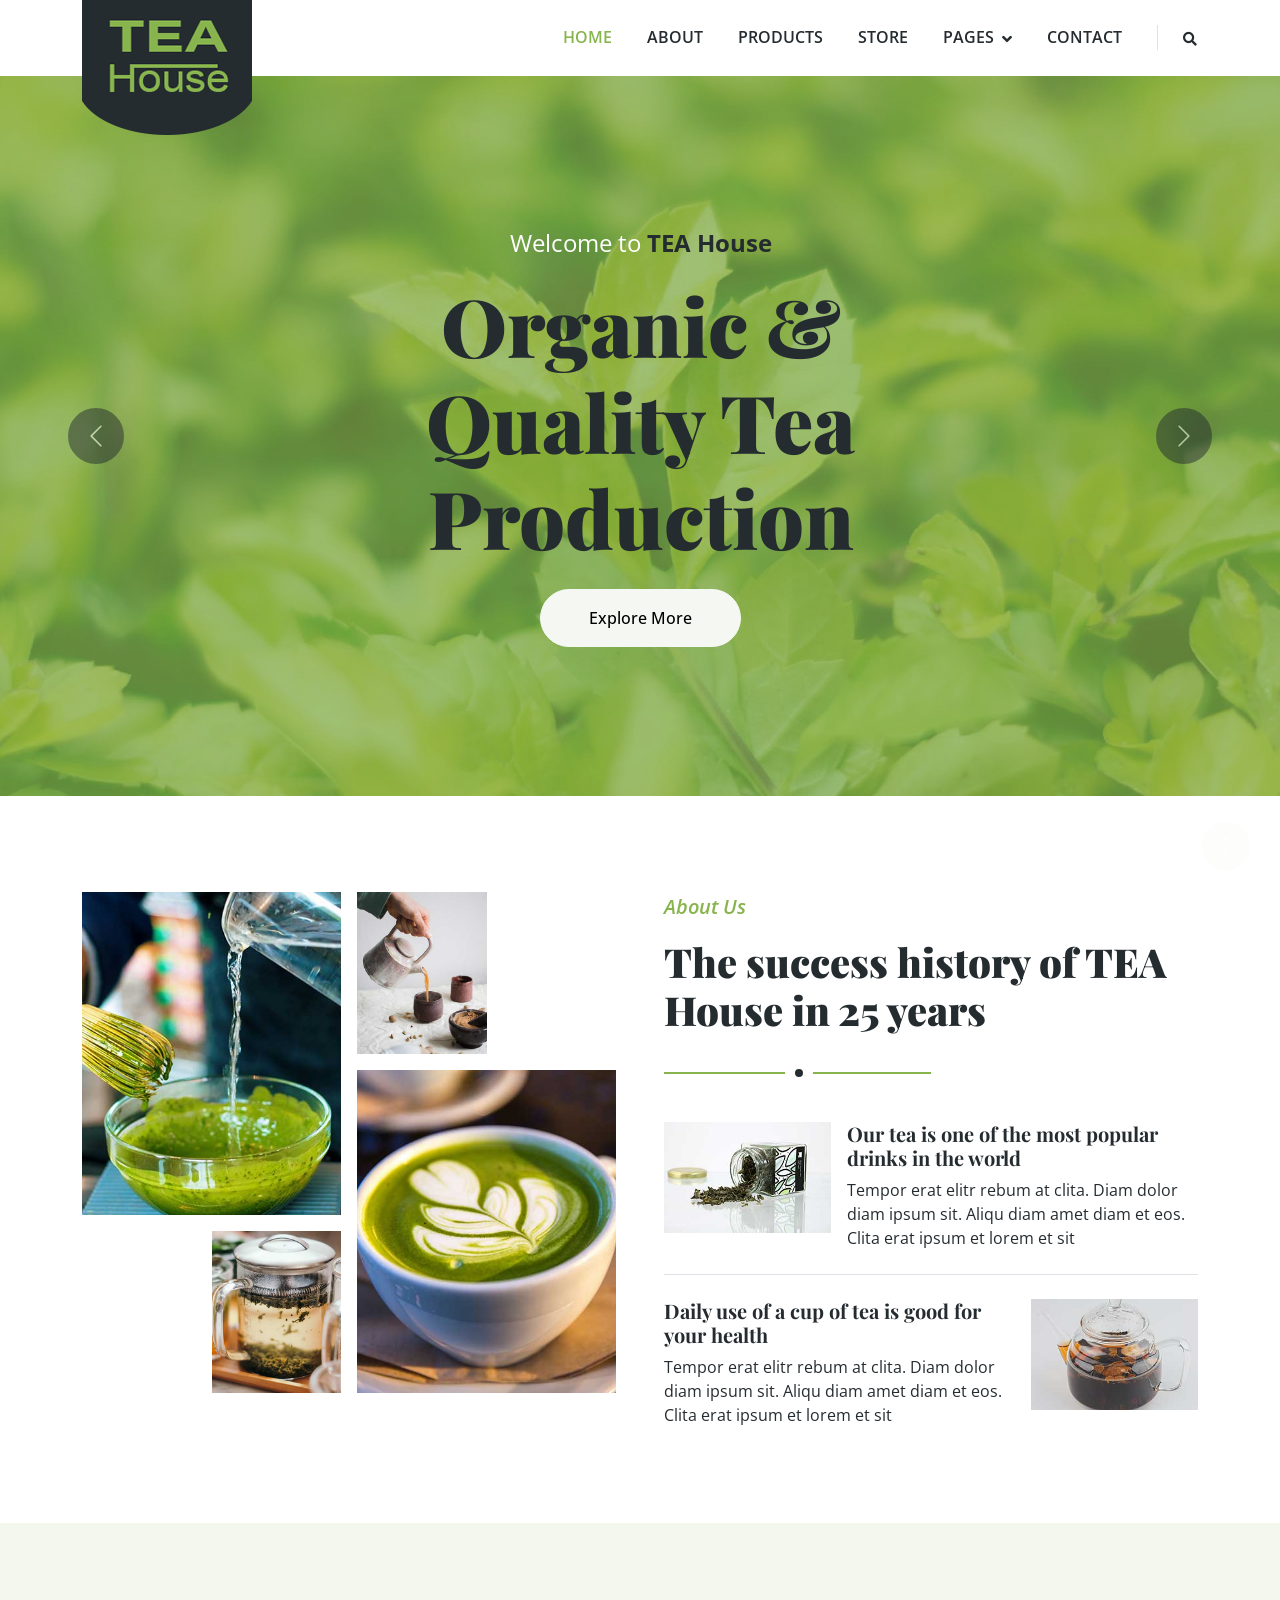
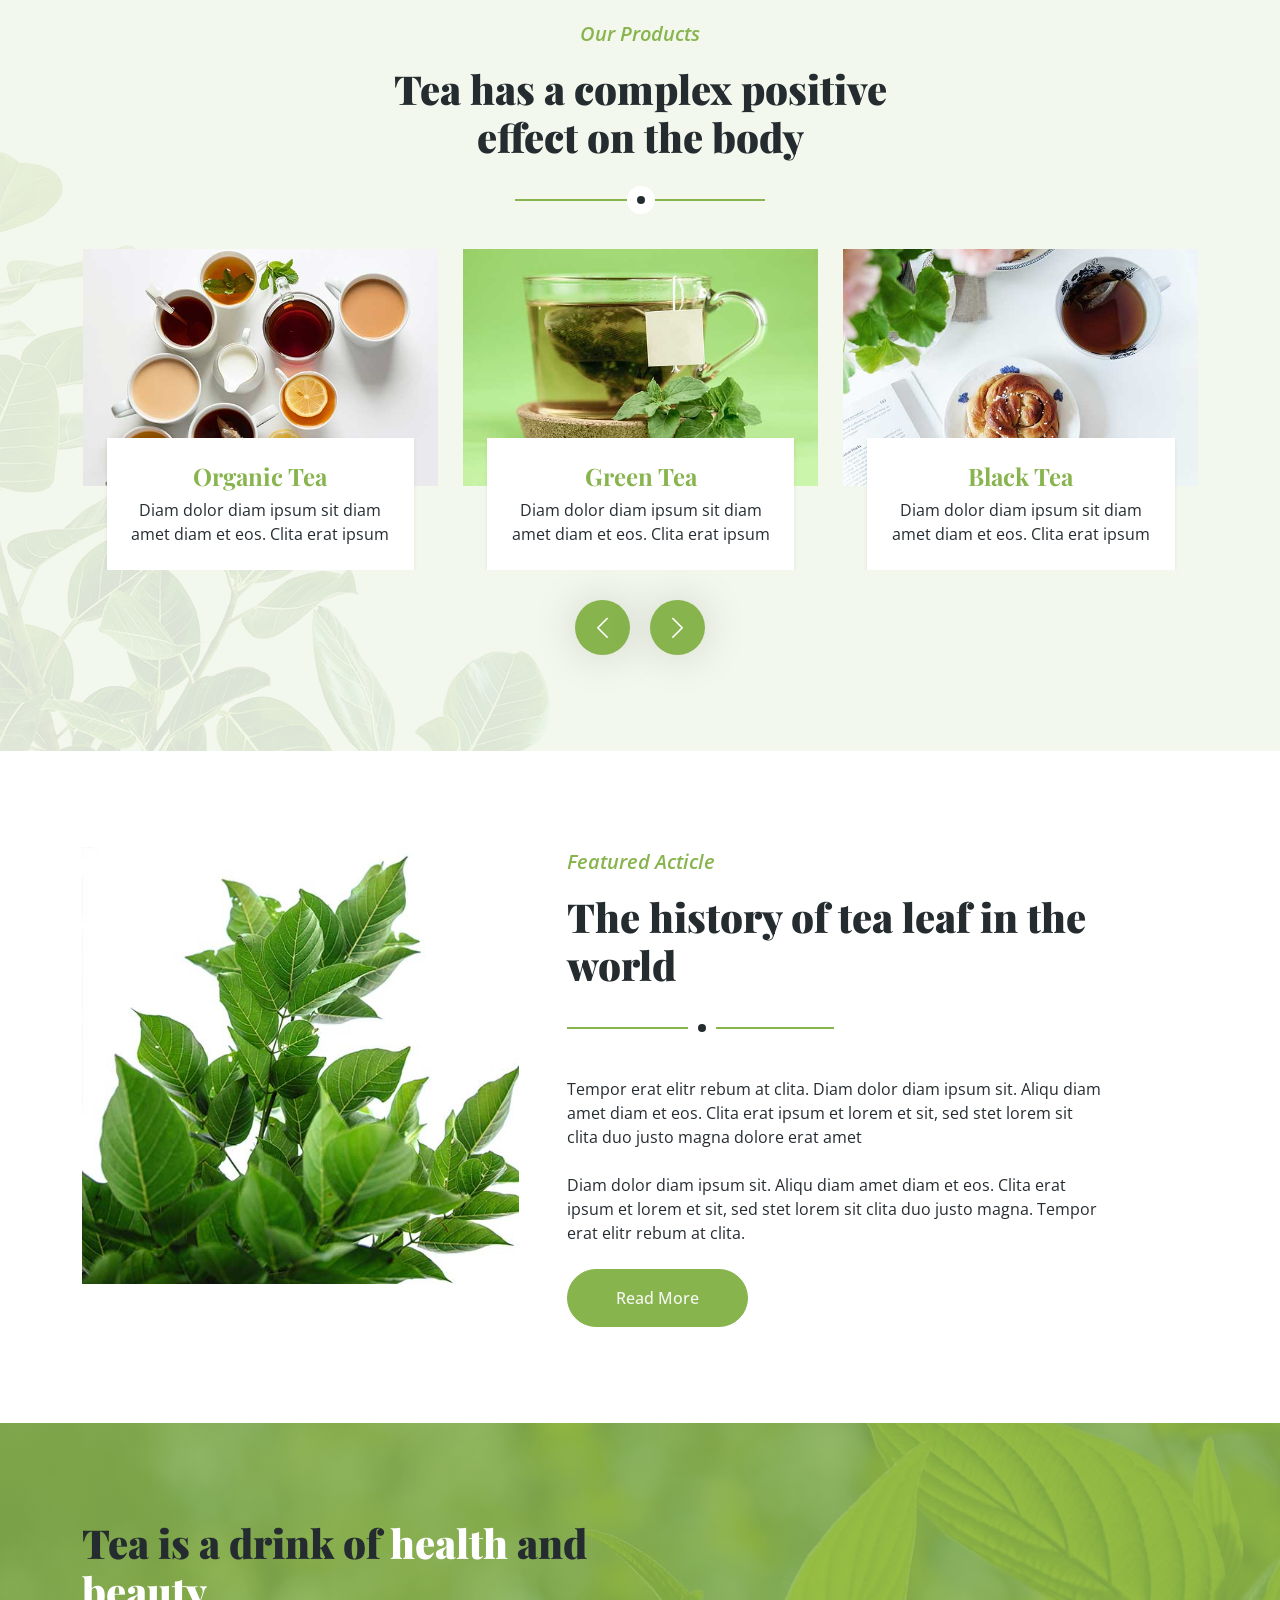
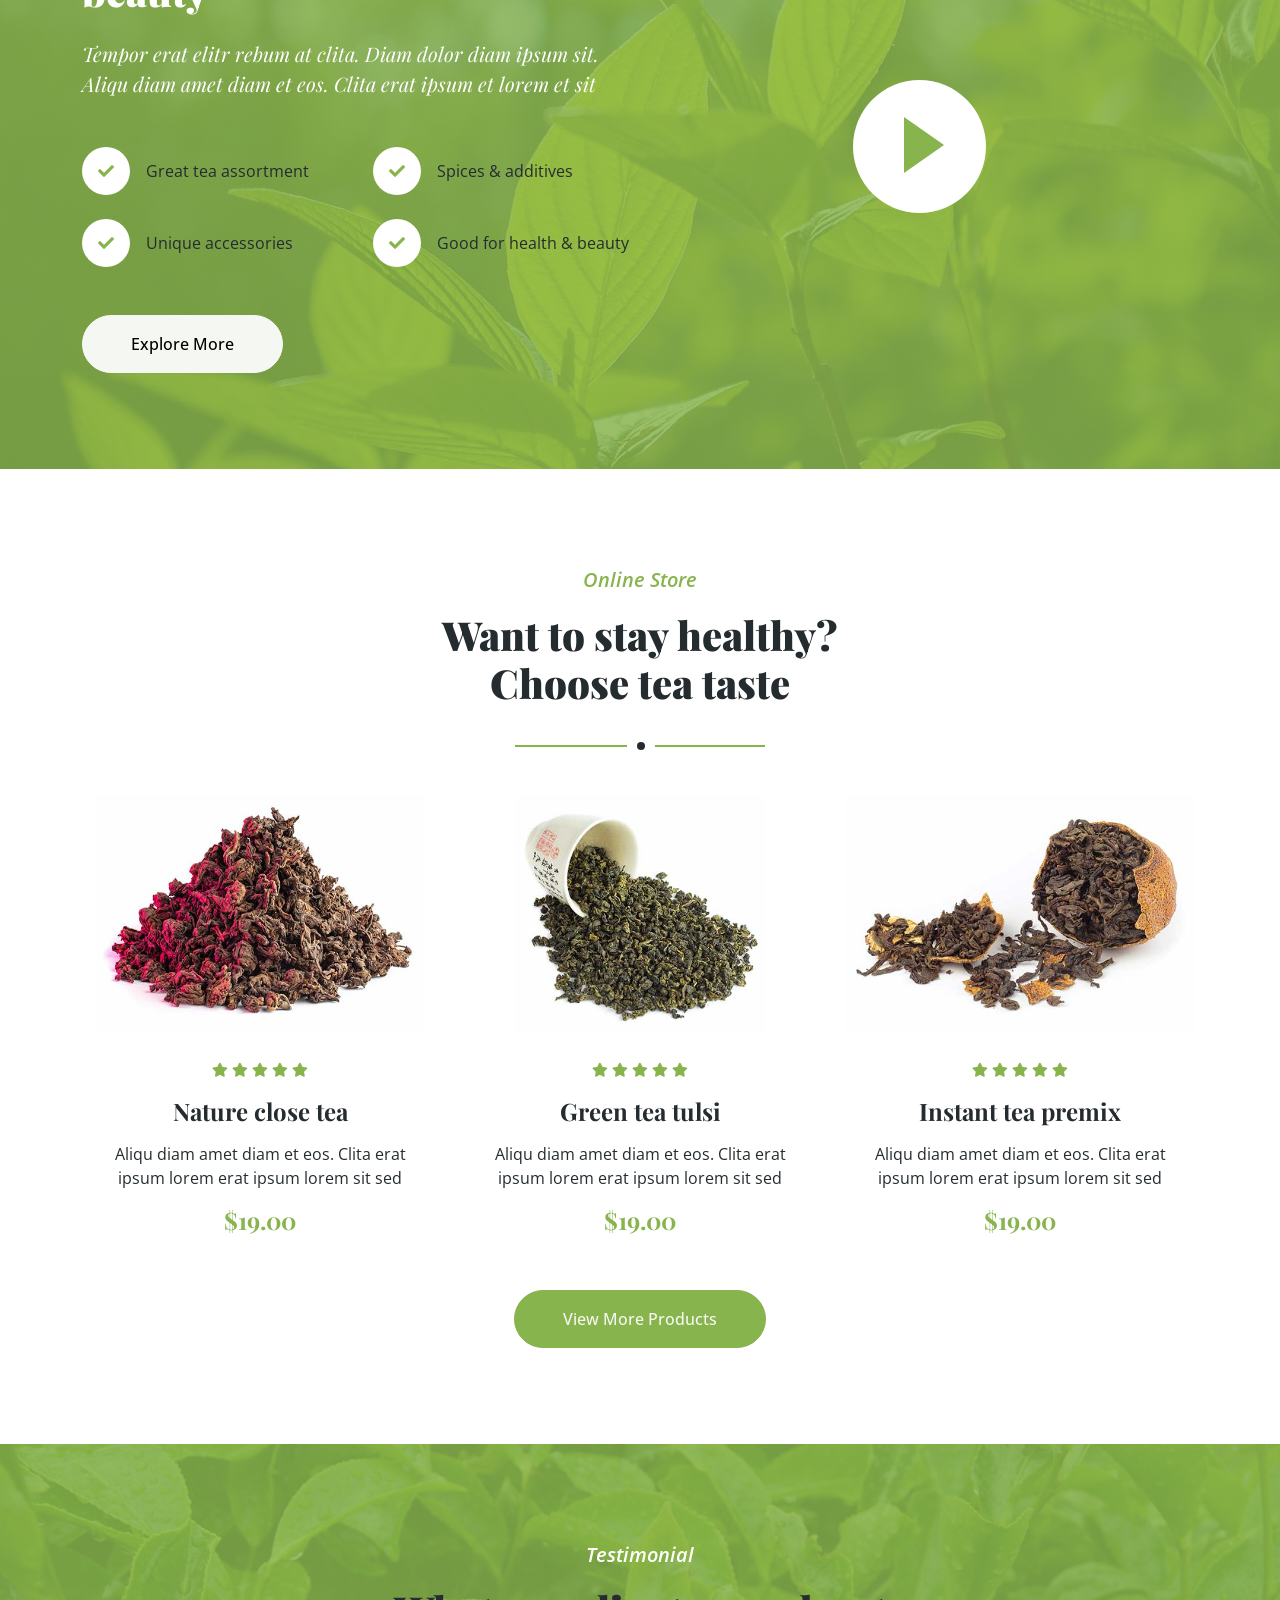
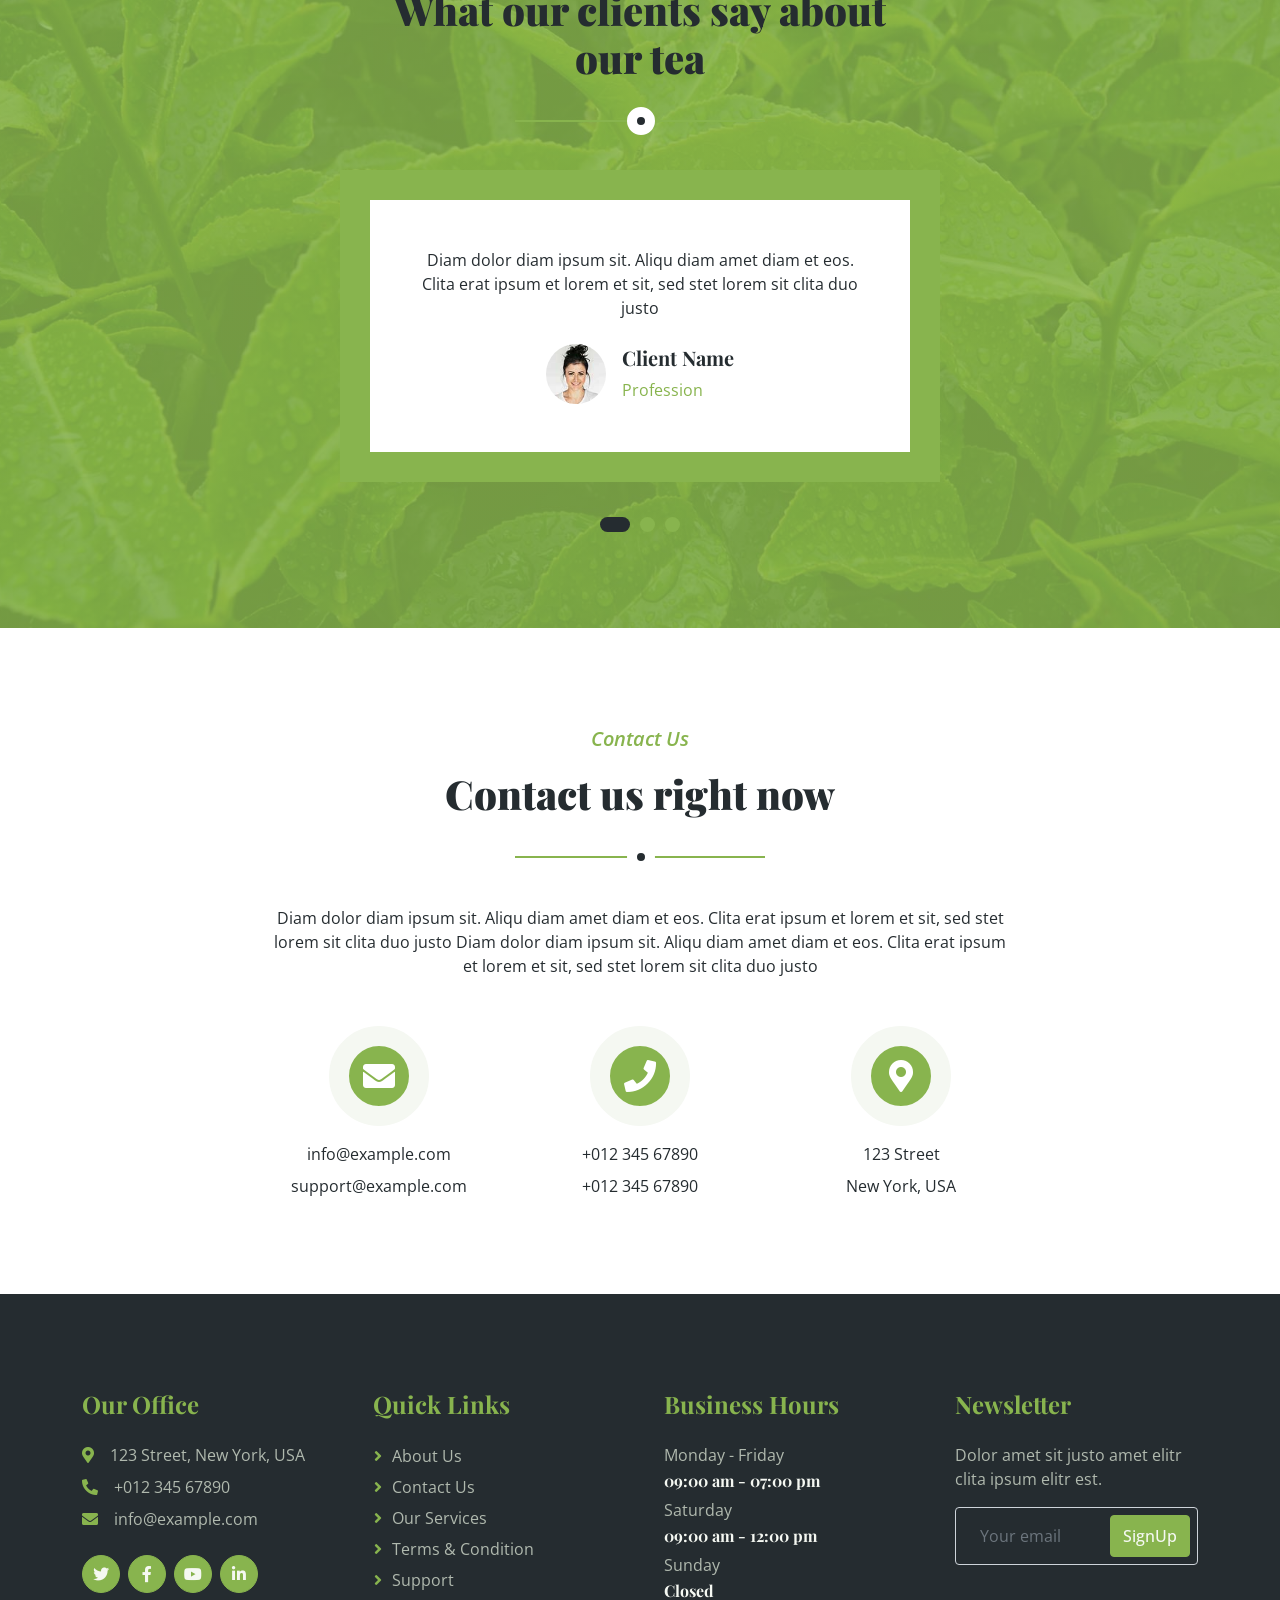
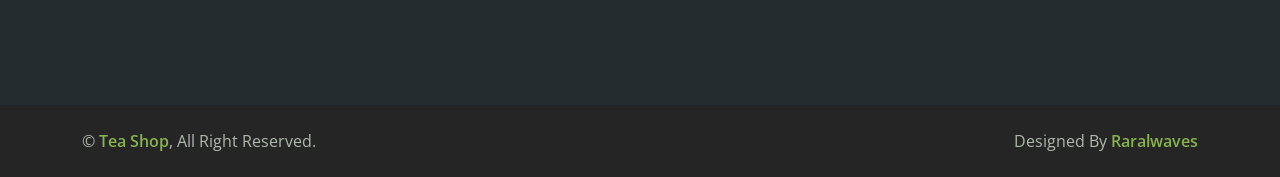
<file: index.html>
<!DOCTYPE html>
<html lang="en">

<head>
    <meta charset="utf-8">
    <title>Tea House</title>
    <meta content="width=device-width, initial-scale=1.0" name="viewport">
    <meta content="" name="keywords">
    <meta content="" name="description">

    <!-- Favicon -->
    <link href="img/favicon.ico" rel="icon">

    <!-- Google Web Fonts -->
    <link rel="preconnect" href="https://fonts.googleapis.com">
    <link rel="preconnect" href="https://fonts.gstatic.com" crossorigin>
    <link href="https://fonts.googleapis.com/css2?family=Open+Sans:wght@400;600&family=Playfair+Display:wght@700;900&display=swap" rel="stylesheet">

    <!-- Icon Font Stylesheet -->
    <link href="https://cdnjs.cloudflare.com/ajax/libs/font-awesome/5.10.0/css/all.min.css" rel="stylesheet">
    <link href="https://cdn.jsdelivr.net/npm/bootstrap-icons@1.4.1/font/bootstrap-icons.css" rel="stylesheet">

    <!-- Libraries Stylesheet -->
    <link href="lib/animate/animate.min.css" rel="stylesheet">
    <link href="lib/owlcarousel/assets/owl.carousel.min.css" rel="stylesheet">

    <!-- Customized Bootstrap Stylesheet -->
    <link href="css/bootstrap.min.css" rel="stylesheet">

    <!-- Template Stylesheet -->
    <link href="css/style.css" rel="stylesheet">
</head>

<body>
    <!-- Spinner Start -->
    <div id="spinner" class="show bg-white position-fixed translate-middle w-100 vh-100 top-50 start-50 d-flex align-items-center justify-content-center">
        <div class="spinner-border text-primary" role="status" style="width: 3rem; height: 3rem;"></div>
    </div>
    <!-- Spinner End -->

    
    <!-- Navbar Start -->
    <div class="container-fluid bg-white sticky-top">
        <div class="container">
            <nav class="navbar navbar-expand-lg bg-white navbar-light py-2 py-lg-0">
                <a href="index.html" class="navbar-brand">
                    <img class="img-fluid" src="img/logo.png" alt="Logo">
                </a>
                <button type="button" class="navbar-toggler ms-auto me-0" data-bs-toggle="collapse" data-bs-target="#navbarCollapse">
                    <span class="navbar-toggler-icon"></span>
                </button>
                <div class="collapse navbar-collapse" id="navbarCollapse">
                    <div class="navbar-nav ms-auto">
                        <a href="index.html" class="nav-item nav-link active">Home</a>
                        <a href="about.html" class="nav-item nav-link">About</a>
                        <a href="product.html" class="nav-item nav-link">Products</a>
                        <a href="store.html" class="nav-item nav-link">Store</a>
                        <div class="nav-item dropdown">
                            <a href="#" class="nav-link dropdown-toggle" data-bs-toggle="dropdown">Pages</a>
                            <div class="dropdown-menu bg-light rounded-0 m-0">
                                <a href="feature.html" class="dropdown-item">Features</a>
                                <a href="blog.html" class="dropdown-item">Blog Article</a>
                                <a href="testimonial.html" class="dropdown-item">Testimonial</a>
                                <a href="404.html" class="dropdown-item">404 Page</a>
                            </div>
                        </div>
                        <a href="contact.html" class="nav-item nav-link">Contact</a>
                    </div>
                    <div class="border-start ps-4 d-none d-lg-block">
                        <button type="button" class="btn btn-sm p-0"><i class="fa fa-search"></i></button>
                    </div>
                </div>
            </nav>
        </div>
    </div>
    <!-- Navbar End -->


    <!-- Carousel Start -->
    <div class="container-fluid px-0 mb-5">
        <div id="header-carousel" class="carousel slide carousel-fade" data-bs-ride="carousel">
            <div class="carousel-inner">
                <div class="carousel-item active">
                    <img class="w-100" src="img/carousel-1.jpg" alt="Image">
                    <div class="carousel-caption">
                        <div class="container">
                            <div class="row justify-content-center">
                                <div class="col-lg-7 text-center">
                                    <p class="fs-4 text-white animated zoomIn">Welcome to <strong class="text-dark">TEA House</strong></p>
                                    <h1 class="display-1 text-dark mb-4 animated zoomIn">Organic & Quality Tea Production</h1>
                                    <a href="" class="btn btn-light rounded-pill py-3 px-5 animated zoomIn">Explore More</a>
                                </div>
                            </div>
                        </div>
                    </div>
                </div>
                <div class="carousel-item">
                    <img class="w-100" src="img/carousel-2.jpg" alt="Image">
                    <div class="carousel-caption">
                        <div class="container">
                            <div class="row justify-content-center">
                                <div class="col-lg-7 text-center">
                                    <p class="fs-4 text-white animated zoomIn">Welcome to <strong class="text-dark">TEA House</strong></p>
                                    <h1 class="display-1 text-dark mb-4 animated zoomIn">Organic & Quality Tea Production</h1>
                                    <a href="" class="btn btn-light rounded-pill py-3 px-5 animated zoomIn">Explore More</a>
                                </div>
                            </div>
                        </div>
                    </div>
                </div>
            </div>
            <button class="carousel-control-prev" type="button" data-bs-target="#header-carousel"
                data-bs-slide="prev">
                <span class="carousel-control-prev-icon" aria-hidden="true"></span>
                <span class="visually-hidden">Previous</span>
            </button>
            <button class="carousel-control-next" type="button" data-bs-target="#header-carousel"
                data-bs-slide="next">
                <span class="carousel-control-next-icon" aria-hidden="true"></span>
                <span class="visually-hidden">Next</span>
            </button>
        </div>
    </div>
    <!-- Carousel End -->


    <!-- About Start -->
    <div class="container-xxl py-5">
        <div class="container">
            <div class="row g-5">
                <div class="col-lg-6">
                    <div class="row g-3">
                        <div class="col-6 text-end">
                            <img class="img-fluid bg-white w-100 mb-3 wow fadeIn" data-wow-delay="0.1s" src="img/about-1.jpg" alt="">
                            <img class="img-fluid bg-white w-50 wow fadeIn" data-wow-delay="0.2s" src="img/about-3.jpg" alt="">
                        </div>
                        <div class="col-6">
                            <img class="img-fluid bg-white w-50 mb-3 wow fadeIn" data-wow-delay="0.3s" src="img/about-4.jpg" alt="">
                            <img class="img-fluid bg-white w-100 wow fadeIn" data-wow-delay="0.4s" src="img/about-2.jpg" alt="">
                        </div>
                    </div>
                </div>
                <div class="col-lg-6 wow fadeIn" data-wow-delay="0.5s">
                    <div class="section-title">
                        <p class="fs-5 fw-medium fst-italic text-primary">About Us</p>
                        <h1 class="display-6">The success history of TEA House in 25 years</h1>
                    </div>
                    <div class="row g-3 mb-4">
                        <div class="col-sm-4">
                            <img class="img-fluid bg-white w-100" src="img/about-5.jpg" alt="">
                        </div>
                        <div class="col-sm-8">
                            <h5>Our tea is one of the most popular drinks in the world</h5>
                            <p class="mb-0">Tempor erat elitr rebum at clita. Diam dolor diam ipsum sit. Aliqu diam amet diam et eos. Clita erat ipsum et lorem et sit</p>
                        </div>
                    </div>
                    <div class="border-top mb-4"></div>
                    <div class="row g-3">
                        <div class="col-sm-8">
                            <h5>Daily use of a cup of tea is good for your health</h5>
                            <p class="mb-0">Tempor erat elitr rebum at clita. Diam dolor diam ipsum sit. Aliqu diam amet diam et eos. Clita erat ipsum et lorem et sit</p>
                        </div>
                        <div class="col-sm-4">
                            <img class="img-fluid bg-white w-100" src="img/about-6.jpg" alt="">
                        </div>
                    </div>
                </div>
            </div>
        </div>
    </div>
    <!-- About End -->


    <!-- Products Start -->
    <div class="container-fluid product py-5 my-5">
        <div class="container py-5">
            <div class="section-title text-center mx-auto wow fadeInUp" data-wow-delay="0.1s" style="max-width: 500px;">
                <p class="fs-5 fw-medium fst-italic text-primary">Our Products</p>
                <h1 class="display-6">Tea has a complex positive effect on the body</h1>
            </div>
            <div class="owl-carousel product-carousel wow fadeInUp" data-wow-delay="0.5s">
                <a href="" class="d-block product-item rounded">
                    <img src="img/product-1.jpg" alt="">
                    <div class="bg-white shadow-sm text-center p-4 position-relative mt-n5 mx-4">
                        <h4 class="text-primary">Green Tea</h4>
                        <span class="text-body">Diam dolor diam ipsum sit diam amet diam et eos. Clita erat ipsum</span>
                    </div>
                </a>
                <a href="" class="d-block product-item rounded">
                    <img src="img/product-2.jpg" alt="">
                    <div class="bg-white shadow-sm text-center p-4 position-relative mt-n5 mx-4">
                        <h4 class="text-primary">Black Tea</h4>
                        <span class="text-body">Diam dolor diam ipsum sit diam amet diam et eos. Clita erat ipsum</span>
                    </div>
                </a>
                <a href="" class="d-block product-item rounded">
                    <img src="img/product-3.jpg" alt="">
                    <div class="bg-white shadow-sm text-center p-4 position-relative mt-n5 mx-4">
                        <h4 class="text-primary">Spiced Tea</h4>
                        <span class="text-body">Diam dolor diam ipsum sit diam amet diam et eos. Clita erat ipsum</span>
                    </div>
                </a>
                <a href="" class="d-block product-item rounded">
                    <img src="img/product-4.jpg" alt="">
                    <div class="bg-white shadow-sm text-center p-4 position-relative mt-n5 mx-4">
                        <h4 class="text-primary">Organic Tea</h4>
                        <span class="text-body">Diam dolor diam ipsum sit diam amet diam et eos. Clita erat ipsum</span>
                    </div>
                </a>
            </div>
        </div>
    </div>
    <!-- Products End -->


    <!-- Article Start -->
    <div class="container-xxl py-5">
        <div class="container">
            <div class="row g-5">
                <div class="col-lg-5 wow fadeIn" data-wow-delay="0.1s">
                    <img class="img-fluid" src="img/article.jpg" alt="">
                </div>
                <div class="col-lg-6 wow fadeIn" data-wow-delay="0.5s">
                    <div class="section-title">
                        <p class="fs-5 fw-medium fst-italic text-primary">Featured Acticle</p>
                        <h1 class="display-6">The history of tea leaf in the world</h1>
                    </div>
                    <p class="mb-4">Tempor erat elitr rebum at clita. Diam dolor diam ipsum sit. Aliqu diam amet diam et eos. Clita erat ipsum et lorem et sit, sed stet lorem sit clita duo justo magna dolore erat amet</p>
                    <p class="mb-4">Diam dolor diam ipsum sit. Aliqu diam amet diam et eos. Clita erat ipsum et lorem et sit, sed stet lorem sit clita duo justo magna. Tempor erat elitr rebum at clita.</p>
                    <a href="" class="btn btn-primary rounded-pill py-3 px-5">Read More</a>
                </div>
            </div>
        </div>
    </div>
    <!-- Article End -->


    <!-- Video Start -->
    <div class="container-fluid video my-5">
        <div class="container">
            <div class="row g-0">
                <div class="col-lg-6 py-5 wow fadeIn" data-wow-delay="0.1s">
                    <div class="py-5">
                        <h1 class="display-6 mb-4">Tea is a drink of <span class="text-white">health</span> and <span class="text-white">beauty</span></h1>
                        <h5 class="fw-normal lh-base fst-italic text-white mb-5">Tempor erat elitr rebum at clita. Diam dolor diam ipsum sit. Aliqu diam amet diam et eos. Clita erat ipsum et lorem et sit</h5>
                        <div class="row g-4 mb-5">
                            <div class="col-sm-6">
                                <div class="d-flex align-items-center">
                                    <div class="flex-shrink-0 btn-lg-square bg-white text-primary rounded-circle me-3">
                                        <i class="fa fa-check"></i>
                                    </div>
                                    <span class="text-dark">Great tea assortment</span>
                                </div>
                            </div>
                            <div class="col-sm-6">
                                <div class="d-flex align-items-center">
                                    <div class="flex-shrink-0 btn-lg-square bg-white text-primary rounded-circle me-3">
                                        <i class="fa fa-check"></i>
                                    </div>
                                    <span class="text-dark">Spices & additives</span>
                                </div>
                            </div>
                            <div class="col-sm-6">
                                <div class="d-flex align-items-center">
                                    <div class="flex-shrink-0 btn-lg-square bg-white text-primary rounded-circle me-3">
                                        <i class="fa fa-check"></i>
                                    </div>
                                    <span class="text-dark">Unique accessories</span>
                                </div>
                            </div>
                            <div class="col-sm-6">
                                <div class="d-flex align-items-center">
                                    <div class="flex-shrink-0 btn-lg-square bg-white text-primary rounded-circle me-3">
                                        <i class="fa fa-check"></i>
                                    </div>
                                    <span class="text-dark">Good for health & beauty</span>
                                </div>
                            </div>
                        </div>
                        <a class="btn btn-light rounded-pill py-3 px-5" href="">Explore More</a>
                    </div>
                </div>
                <div class="col-lg-6 wow fadeIn" data-wow-delay="0.5s">
                    <div class="h-100 d-flex align-items-center justify-content-center" style="min-height: 300px;">
                        <button type="button" class="btn-play" data-bs-toggle="modal"
                            data-src="https://www.youtube.com/embed/DWRcNpR6Kdc" data-bs-target="#videoModal">
                            <span></span>
                        </button>
                    </div>
                </div>
            </div>
        </div>
    </div>
    <!-- Video End -->


    <!-- Video Modal Start -->
    <div class="modal modal-video fade" id="videoModal" tabindex="-1" aria-labelledby="exampleModalLabel" aria-hidden="true">
        <div class="modal-dialog">
            <div class="modal-content rounded-0">
                <div class="modal-header">
                    <h3 class="modal-title" id="exampleModalLabel">Youtube Video</h3>
                    <button type="button" class="btn-close" data-bs-dismiss="modal" aria-label="Close"></button>
                </div>
                <div class="modal-body">
                    <!-- 16:9 aspect ratio -->
                    <div class="ratio ratio-16x9">
                        <iframe class="embed-responsive-item" src="" id="video" allowfullscreen allowscriptaccess="always"
                            allow="autoplay"></iframe>
                    </div>
                </div>
            </div>
        </div>
    </div>
    <!-- Video Modal End -->


    <!-- Store Start -->
    <div class="container-xxl py-5">
        <div class="container">
            <div class="section-title text-center mx-auto wow fadeInUp" data-wow-delay="0.1s" style="max-width: 500px;">
                <p class="fs-5 fw-medium fst-italic text-primary">Online Store</p>
                <h1 class="display-6">Want to stay healthy? Choose tea taste</h1>
            </div>
            <div class="row g-4">
                <div class="col-lg-4 col-md-6 wow fadeInUp" data-wow-delay="0.1s">
                    <div class="store-item position-relative text-center">
                        <img class="img-fluid" src="img/store-product-1.jpg" alt="">
                        <div class="p-4">
                            <div class="text-center mb-3">
                                <small class="fa fa-star text-primary"></small>
                                <small class="fa fa-star text-primary"></small>
                                <small class="fa fa-star text-primary"></small>
                                <small class="fa fa-star text-primary"></small>
                                <small class="fa fa-star text-primary"></small>
                            </div>
                            <h4 class="mb-3">Nature close tea</h4>
                            <p>Aliqu diam amet diam et eos. Clita erat ipsum lorem erat ipsum lorem sit sed</p>
                            <h4 class="text-primary">$19.00</h4>
                        </div>
                        <div class="store-overlay">
                            <a href="" class="btn btn-primary rounded-pill py-2 px-4 m-2">More Detail <i class="fa fa-arrow-right ms-2"></i></a>
                            <a href="" class="btn btn-dark rounded-pill py-2 px-4 m-2">Add to Cart <i class="fa fa-cart-plus ms-2"></i></a>
                        </div>
                    </div>
                </div>
                <div class="col-lg-4 col-md-6 wow fadeInUp" data-wow-delay="0.3s">
                    <div class="store-item position-relative text-center">
                        <img class="img-fluid" src="img/store-product-2.jpg" alt="">
                        <div class="p-4">
                            <div class="text-center mb-3">
                                <small class="fa fa-star text-primary"></small>
                                <small class="fa fa-star text-primary"></small>
                                <small class="fa fa-star text-primary"></small>
                                <small class="fa fa-star text-primary"></small>
                                <small class="fa fa-star text-primary"></small>
                            </div>
                            <h4 class="mb-3">Green tea tulsi</h4>
                            <p>Aliqu diam amet diam et eos. Clita erat ipsum lorem erat ipsum lorem sit sed</p>
                            <h4 class="text-primary">$19.00</h4>
                        </div>
                        <div class="store-overlay">
                            <a href="" class="btn btn-primary rounded-pill py-2 px-4 m-2">More Detail <i class="fa fa-arrow-right ms-2"></i></a>
                            <a href="" class="btn btn-dark rounded-pill py-2 px-4 m-2">Add to Cart <i class="fa fa-cart-plus ms-2"></i></a>
                        </div>
                    </div>
                </div>
                <div class="col-lg-4 col-md-6 wow fadeInUp" data-wow-delay="0.5s">
                    <div class="store-item position-relative text-center">
                        <img class="img-fluid" src="img/store-product-3.jpg" alt="">
                        <div class="p-4">
                            <div class="text-center mb-3">
                                <small class="fa fa-star text-primary"></small>
                                <small class="fa fa-star text-primary"></small>
                                <small class="fa fa-star text-primary"></small>
                                <small class="fa fa-star text-primary"></small>
                                <small class="fa fa-star text-primary"></small>
                            </div>
                            <h4 class="mb-3">Instant tea premix</h4>
                            <p>Aliqu diam amet diam et eos. Clita erat ipsum lorem erat ipsum lorem sit sed</p>
                            <h4 class="text-primary">$19.00</h4>
                        </div>
                        <div class="store-overlay">
                            <a href="" class="btn btn-primary rounded-pill py-2 px-4 m-2">More Detail <i class="fa fa-arrow-right ms-2"></i></a>
                            <a href="" class="btn btn-dark rounded-pill py-2 px-4 m-2">Add to Cart <i class="fa fa-cart-plus ms-2"></i></a>
                        </div>
                    </div>
                </div>
                <div class="col-12 text-center wow fadeInUp" data-wow-delay="0.1s">
                    <a href="" class="btn btn-primary rounded-pill py-3 px-5">View More Products</a>
                </div>
            </div>
        </div>
    </div>
    <!-- Store End -->


    <!-- Testimonial Start -->
    <div class="container-fluid testimonial py-5 my-5">
        <div class="container py-5">
            <div class="section-title text-center mx-auto wow fadeInUp" data-wow-delay="0.1s" style="max-width: 500px;">
                <p class="fs-5 fw-medium fst-italic text-white">Testimonial</p>
                <h1 class="display-6">What our clients say about our tea</h1>
            </div>
            <div class="owl-carousel testimonial-carousel wow fadeInUp" data-wow-delay="0.5s">
                <div class="testimonial-item p-4 p-lg-5">
                    <p class="mb-4">Diam dolor diam ipsum sit. Aliqu diam amet diam et eos. Clita erat ipsum et lorem et sit, sed stet lorem sit clita duo justo</p>
                    <div class="d-flex align-items-center justify-content-center">
                        <img class="img-fluid flex-shrink-0" src="img/testimonial-1.jpg" alt="">
                        <div class="text-start ms-3">
                            <h5>Client Name</h5>
                            <span class="text-primary">Profession</span>
                        </div>
                    </div>
                </div>
                <div class="testimonial-item p-4 p-lg-5">
                    <p class="mb-4">Diam dolor diam ipsum sit. Aliqu diam amet diam et eos. Clita erat ipsum et lorem et sit, sed stet lorem sit clita duo justo</p>
                    <div class="d-flex align-items-center justify-content-center">
                        <img class="img-fluid flex-shrink-0" src="img/testimonial-2.jpg" alt="">
                        <div class="text-start ms-3">
                            <h5>Client Name</h5>
                            <span class="text-primary">Profession</span>
                        </div>
                    </div>
                </div>
                <div class="testimonial-item p-4 p-lg-5">
                    <p class="mb-4">Diam dolor diam ipsum sit. Aliqu diam amet diam et eos. Clita erat ipsum et lorem et sit, sed stet lorem sit clita duo justo</p>
                    <div class="d-flex align-items-center justify-content-center">
                        <img class="img-fluid flex-shrink-0" src="img/testimonial-3.jpg" alt="">
                        <div class="text-start ms-3">
                            <h5>Client Name</h5>
                            <span class="text-primary">Profession</span>
                        </div>
                    </div>
                </div>
            </div>
        </div>
    </div>
    <!-- Testimonial End -->


    <!-- Contact Start -->
    <div class="container-xxl contact py-5">
        <div class="container">
            <div class="section-title text-center mx-auto wow fadeInUp" data-wow-delay="0.1s" style="max-width: 500px;">
                <p class="fs-5 fw-medium fst-italic text-primary">Contact Us</p>
                <h1 class="display-6">Contact us right now</h1>
            </div>
            <div class="row justify-content-center wow fadeInUp" data-wow-delay="0.1s">
                <div class="col-lg-8">
                    <p class="text-center mb-5">Diam dolor diam ipsum sit. Aliqu diam amet diam et eos. Clita erat ipsum et lorem et sit, sed stet lorem sit clita duo justo Diam dolor diam ipsum sit. Aliqu diam amet diam et eos. Clita erat ipsum et lorem et sit, sed stet lorem sit clita duo justo</p>
                    <div class="row g-5">
                        <div class="col-md-4 text-center wow fadeInUp" data-wow-delay="0.3s">
                            <div class="btn-square mx-auto mb-3">
                                <i class="fa fa-envelope fa-2x text-white"></i>
                            </div>
                            <p class="mb-2">info@example.com</p>
                            <p class="mb-0">support@example.com</p>
                        </div>
                        <div class="col-md-4 text-center wow fadeInUp" data-wow-delay="0.4s">
                            <div class="btn-square mx-auto mb-3">
                                <i class="fa fa-phone fa-2x text-white"></i>
                            </div>
                            <p class="mb-2">+012 345 67890</p>
                            <p class="mb-0">+012 345 67890</p>
                        </div>
                        <div class="col-md-4 text-center wow fadeInUp" data-wow-delay="0.5s">
                            <div class="btn-square mx-auto mb-3">
                                <i class="fa fa-map-marker-alt fa-2x text-white"></i>
                            </div>
                            <p class="mb-2">123 Street</p>
                            <p class="mb-0">New York, USA</p>
                        </div>
                    </div>
                </div>
            </div>
        </div>
    </div>
    <!-- Contact Start -->


    <!-- Footer Start -->
    <div class="container-fluid bg-dark footer mt-5 py-5 wow fadeIn" data-wow-delay="0.1s">
        <div class="container py-5">
            <div class="row g-5">
                <div class="col-lg-3 col-md-6">
                    <h4 class="text-primary mb-4">Our Office</h4>
                    <p class="mb-2"><i class="fa fa-map-marker-alt text-primary me-3"></i>123 Street, New York, USA</p>
                    <p class="mb-2"><i class="fa fa-phone-alt text-primary me-3"></i>+012 345 67890</p>
                    <p class="mb-2"><i class="fa fa-envelope text-primary me-3"></i>info@example.com</p>
                    <div class="d-flex pt-3">
                        <a class="btn btn-square btn-primary rounded-circle me-2" href=""><i class="fab fa-twitter"></i></a>
                        <a class="btn btn-square btn-primary rounded-circle me-2" href=""><i class="fab fa-facebook-f"></i></a>
                        <a class="btn btn-square btn-primary rounded-circle me-2" href=""><i class="fab fa-youtube"></i></a>
                        <a class="btn btn-square btn-primary rounded-circle me-2" href=""><i class="fab fa-linkedin-in"></i></a>
                    </div>
                </div>
                <div class="col-lg-3 col-md-6">
                    <h4 class="text-primary mb-4">Quick Links</h4>
                    <a class="btn btn-link" href="">About Us</a>
                    <a class="btn btn-link" href="">Contact Us</a>
                    <a class="btn btn-link" href="">Our Services</a>
                    <a class="btn btn-link" href="">Terms & Condition</a>
                    <a class="btn btn-link" href="">Support</a>
                </div>
                <div class="col-lg-3 col-md-6">
                    <h4 class="text-primary mb-4">Business Hours</h4>
                    <p class="mb-1">Monday - Friday</p>
                    <h6 class="text-light">09:00 am - 07:00 pm</h6>
                    <p class="mb-1">Saturday</p>
                    <h6 class="text-light">09:00 am - 12:00 pm</h6>
                    <p class="mb-1">Sunday</p>
                    <h6 class="text-light">Closed</h6>
                </div>
                <div class="col-lg-3 col-md-6">
                    <h4 class="text-primary mb-4">Newsletter</h4>
                    <p>Dolor amet sit justo amet elitr clita ipsum elitr est.</p>
                    <div class="position-relative w-100">
                        <input class="form-control bg-transparent w-100 py-3 ps-4 pe-5" type="text" placeholder="Your email">
                        <button type="button" class="btn btn-primary py-2 position-absolute top-0 end-0 mt-2 me-2">SignUp</button>
                    </div>
                </div>
            </div>
        </div>
    </div>
    <!-- Footer End -->


    <!-- Copyright Start -->
    <div class="container-fluid copyright py-4">
        <div class="container">
            <div class="row">
                <div class="col-md-6 text-center text-md-start mb-3 mb-md-0">
                       &copy; <a class="fw-medium" href="#">Tea Shop</a>, All Right Reserved.
                </div>
                <div class="col-md-6 text-center text-md-end">
                 
                    Designed By <a class="fw-medium" href="https://raralwavessolutions.co.ke/">Raralwaves</a>
                </div>
            </div>
        </div>
    </div>
    <!-- Copyright End -->


    <!-- Back to Top -->
    <a href="#" class="btn btn-lg btn-primary btn-lg-square rounded-circle back-to-top"><i class="bi bi-arrow-up"></i></a>


    <!-- JavaScript Libraries -->
    <script src="https://ajax.googleapis.com/ajax/libs/jquery/3.6.1/jquery.min.js"></script>
    <script src="https://cdn.jsdelivr.net/npm/bootstrap@5.0.0/dist/js/bootstrap.bundle.min.js"></script>
    <script src="lib/wow/wow.min.js"></script>
    <script src="lib/easing/easing.min.js"></script>
    <script src="lib/waypoints/waypoints.min.js"></script>
    <script src="lib/owlcarousel/owl.carousel.min.js"></script>

    <!-- Template Javascript -->
    <script src="js/main.js"></script>
</body>


</html>
</file>
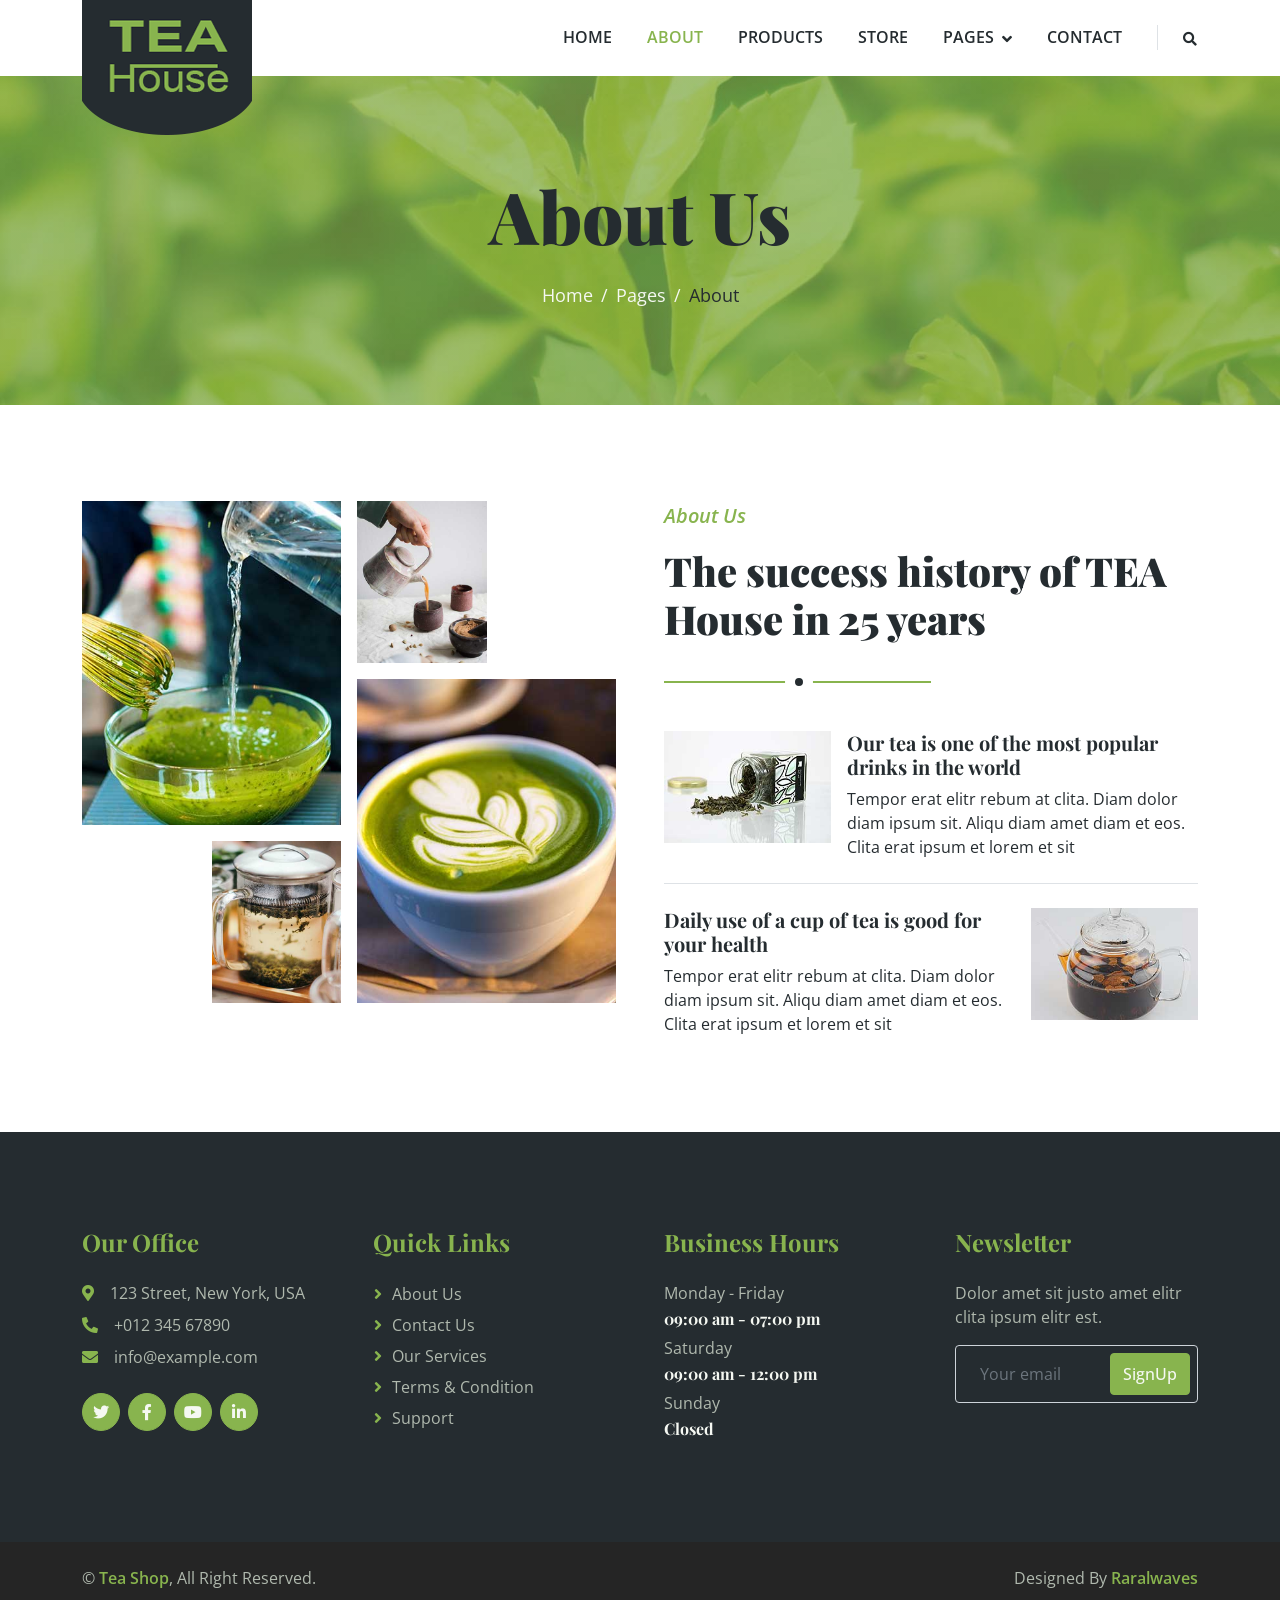
<file: about.html>
<!DOCTYPE html>
<html lang="en">

<head>
    <meta charset="utf-8">
    <title>Tea House</title>
    <meta content="width=device-width, initial-scale=1.0" name="viewport">
    <meta content="" name="keywords">
    <meta content="" name="description">

    <!-- Favicon -->
    <link href="img/favicon.ico" rel="icon">

    <!-- Google Web Fonts -->
    <link rel="preconnect" href="https://fonts.googleapis.com">
    <link rel="preconnect" href="https://fonts.gstatic.com" crossorigin>
    <link href="https://fonts.googleapis.com/css2?family=Open+Sans:wght@400;600&family=Playfair+Display:wght@700;900&display=swap" rel="stylesheet">

    <!-- Icon Font Stylesheet -->
    <link href="https://cdnjs.cloudflare.com/ajax/libs/font-awesome/5.10.0/css/all.min.css" rel="stylesheet">
    <link href="https://cdn.jsdelivr.net/npm/bootstrap-icons@1.4.1/font/bootstrap-icons.css" rel="stylesheet">

    <!-- Libraries Stylesheet -->
    <link href="lib/animate/animate.min.css" rel="stylesheet">
    <link href="lib/owlcarousel/assets/owl.carousel.min.css" rel="stylesheet">

    <!-- Customized Bootstrap Stylesheet -->
    <link href="css/bootstrap.min.css" rel="stylesheet">

    <!-- Template Stylesheet -->
    <link href="css/style.css" rel="stylesheet">
</head>

<body>
    <!-- Spinner Start -->
    <div id="spinner" class="show bg-white position-fixed translate-middle w-100 vh-100 top-50 start-50 d-flex align-items-center justify-content-center">
        <div class="spinner-border text-primary" role="status" style="width: 3rem; height: 3rem;"></div>
    </div>
    <!-- Spinner End -->

    
    <!-- Navbar Start -->
    <div class="container-fluid bg-white sticky-top">
        <div class="container">
            <nav class="navbar navbar-expand-lg bg-white navbar-light py-2 py-lg-0">
                <a href="index.html" class="navbar-brand">
                    <img class="img-fluid" src="img/logo.png" alt="Logo">
                </a>
                <button type="button" class="navbar-toggler ms-auto me-0" data-bs-toggle="collapse" data-bs-target="#navbarCollapse">
                    <span class="navbar-toggler-icon"></span>
                </button>
                <div class="collapse navbar-collapse" id="navbarCollapse">
                    <div class="navbar-nav ms-auto">
                        <a href="index.html" class="nav-item nav-link">Home</a>
                        <a href="about.html" class="nav-item nav-link active">About</a>
                        <a href="product.html" class="nav-item nav-link">Products</a>
                        <a href="store.html" class="nav-item nav-link">Store</a>
                        <div class="nav-item dropdown">
                            <a href="#" class="nav-link dropdown-toggle" data-bs-toggle="dropdown">Pages</a>
                            <div class="dropdown-menu bg-light rounded-0 m-0">
                                <a href="feature.html" class="dropdown-item">Features</a>
                                <a href="blog.html" class="dropdown-item">Blog Article</a>
                                <a href="testimonial.html" class="dropdown-item">Testimonial</a>
                                <a href="404.html" class="dropdown-item">404 Page</a>
                            </div>
                        </div>
                        <a href="contact.html" class="nav-item nav-link">Contact</a>
                    </div>
                    <div class="border-start ps-4 d-none d-lg-block">
                        <button type="button" class="btn btn-sm p-0"><i class="fa fa-search"></i></button>
                    </div>
                </div>
            </nav>
        </div>
    </div>
    <!-- Navbar End -->


    <!-- Page Header Start -->
    <div class="container-fluid page-header py-5 mb-5 wow fadeIn" data-wow-delay="0.1s">
        <div class="container text-center py-5">
            <h1 class="display-2 text-dark mb-4 animated slideInDown">About Us</h1>
            <nav aria-label="breadcrumb animated slideInDown">
                <ol class="breadcrumb justify-content-center mb-0">
                    <li class="breadcrumb-item"><a href="#">Home</a></li>
                    <li class="breadcrumb-item"><a href="#">Pages</a></li>
                    <li class="breadcrumb-item text-dark" aria-current="page">About</li>
                </ol>
            </nav>
        </div>
    </div>
    <!-- Page Header End -->


    <!-- About Start -->
    <div class="container-xxl py-5">
        <div class="container">
            <div class="row g-5">
                <div class="col-lg-6">
                    <div class="row g-3">
                        <div class="col-6 text-end">
                            <img class="img-fluid bg-white w-100 mb-3 wow fadeIn" data-wow-delay="0.1s" src="img/about-1.jpg" alt="">
                            <img class="img-fluid bg-white w-50 wow fadeIn" data-wow-delay="0.2s" src="img/about-3.jpg" alt="">
                        </div>
                        <div class="col-6">
                            <img class="img-fluid bg-white w-50 mb-3 wow fadeIn" data-wow-delay="0.3s" src="img/about-4.jpg" alt="">
                            <img class="img-fluid bg-white w-100 wow fadeIn" data-wow-delay="0.4s" src="img/about-2.jpg" alt="">
                        </div>
                    </div>
                </div>
                <div class="col-lg-6 wow fadeIn" data-wow-delay="0.5s">
                    <div class="section-title">
                        <p class="fs-5 fw-medium fst-italic text-primary">About Us</p>
                        <h1 class="display-6">The success history of TEA House in 25 years</h1>
                    </div>
                    <div class="row g-3 mb-4">
                        <div class="col-sm-4">
                            <img class="img-fluid bg-white w-100" src="img/about-5.jpg" alt="">
                        </div>
                        <div class="col-sm-8">
                            <h5>Our tea is one of the most popular drinks in the world</h5>
                            <p class="mb-0">Tempor erat elitr rebum at clita. Diam dolor diam ipsum sit. Aliqu diam amet diam et eos. Clita erat ipsum et lorem et sit</p>
                        </div>
                    </div>
                    <div class="border-top mb-4"></div>
                    <div class="row g-3">
                        <div class="col-sm-8">
                            <h5>Daily use of a cup of tea is good for your health</h5>
                            <p class="mb-0">Tempor erat elitr rebum at clita. Diam dolor diam ipsum sit. Aliqu diam amet diam et eos. Clita erat ipsum et lorem et sit</p>
                        </div>
                        <div class="col-sm-4">
                            <img class="img-fluid bg-white w-100" src="img/about-6.jpg" alt="">
                        </div>
                    </div>
                </div>
            </div>
        </div>
    </div>
    <!-- About End -->


    <!-- Footer Start -->
    <div class="container-fluid bg-dark footer mt-5 py-5 wow fadeIn" data-wow-delay="0.1s">
        <div class="container py-5">
            <div class="row g-5">
                <div class="col-lg-3 col-md-6">
                    <h4 class="text-primary mb-4">Our Office</h4>
                    <p class="mb-2"><i class="fa fa-map-marker-alt text-primary me-3"></i>123 Street, New York, USA</p>
                    <p class="mb-2"><i class="fa fa-phone-alt text-primary me-3"></i>+012 345 67890</p>
                    <p class="mb-2"><i class="fa fa-envelope text-primary me-3"></i>info@example.com</p>
                    <div class="d-flex pt-3">
                        <a class="btn btn-square btn-primary rounded-circle me-2" href=""><i class="fab fa-twitter"></i></a>
                        <a class="btn btn-square btn-primary rounded-circle me-2" href=""><i class="fab fa-facebook-f"></i></a>
                        <a class="btn btn-square btn-primary rounded-circle me-2" href=""><i class="fab fa-youtube"></i></a>
                        <a class="btn btn-square btn-primary rounded-circle me-2" href=""><i class="fab fa-linkedin-in"></i></a>
                    </div>
                </div>
                <div class="col-lg-3 col-md-6">
                    <h4 class="text-primary mb-4">Quick Links</h4>
                    <a class="btn btn-link" href="">About Us</a>
                    <a class="btn btn-link" href="">Contact Us</a>
                    <a class="btn btn-link" href="">Our Services</a>
                    <a class="btn btn-link" href="">Terms & Condition</a>
                    <a class="btn btn-link" href="">Support</a>
                </div>
                <div class="col-lg-3 col-md-6">
                    <h4 class="text-primary mb-4">Business Hours</h4>
                    <p class="mb-1">Monday - Friday</p>
                    <h6 class="text-light">09:00 am - 07:00 pm</h6>
                    <p class="mb-1">Saturday</p>
                    <h6 class="text-light">09:00 am - 12:00 pm</h6>
                    <p class="mb-1">Sunday</p>
                    <h6 class="text-light">Closed</h6>
                </div>
                <div class="col-lg-3 col-md-6">
                    <h4 class="text-primary mb-4">Newsletter</h4>
                    <p>Dolor amet sit justo amet elitr clita ipsum elitr est.</p>
                    <div class="position-relative w-100">
                        <input class="form-control bg-transparent w-100 py-3 ps-4 pe-5" type="text" placeholder="Your email">
                        <button type="button" class="btn btn-primary py-2 position-absolute top-0 end-0 mt-2 me-2">SignUp</button>
                    </div>
                </div>
            </div>
        </div>
    </div>
    <!-- Footer End -->


    <!-- Copyright Start -->
    <div class="container-fluid copyright py-4">
        <div class="container">
            <div class="row">
                <div class="col-md-6 text-center text-md-start mb-3 mb-md-0">
                      &copy; <a class="fw-medium" href="#">Tea Shop</a>, All Right Reserved.
                </div>
                <div class="col-md-6 text-center text-md-end">
                 
                    Designed By <a class="fw-medium" href="https://raralwavessolutions.co.ke/">Raralwaves</a>
                </div>
            </div>
        </div>
    </div>
    <!-- Copyright End -->


    <!-- Back to Top -->
    <a href="#" class="btn btn-lg btn-primary btn-lg-square rounded-circle back-to-top"><i class="bi bi-arrow-up"></i></a>


    <!-- JavaScript Libraries -->
    <script src="https://ajax.googleapis.com/ajax/libs/jquery/3.6.1/jquery.min.js"></script>
    <script src="https://cdn.jsdelivr.net/npm/bootstrap@5.0.0/dist/js/bootstrap.bundle.min.js"></script>
    <script src="lib/wow/wow.min.js"></script>
    <script src="lib/easing/easing.min.js"></script>
    <script src="lib/waypoints/waypoints.min.js"></script>
    <script src="lib/owlcarousel/owl.carousel.min.js"></script>

    <!-- Template Javascript -->
    <script src="js/main.js"></script>
</body>


</html>
</file>
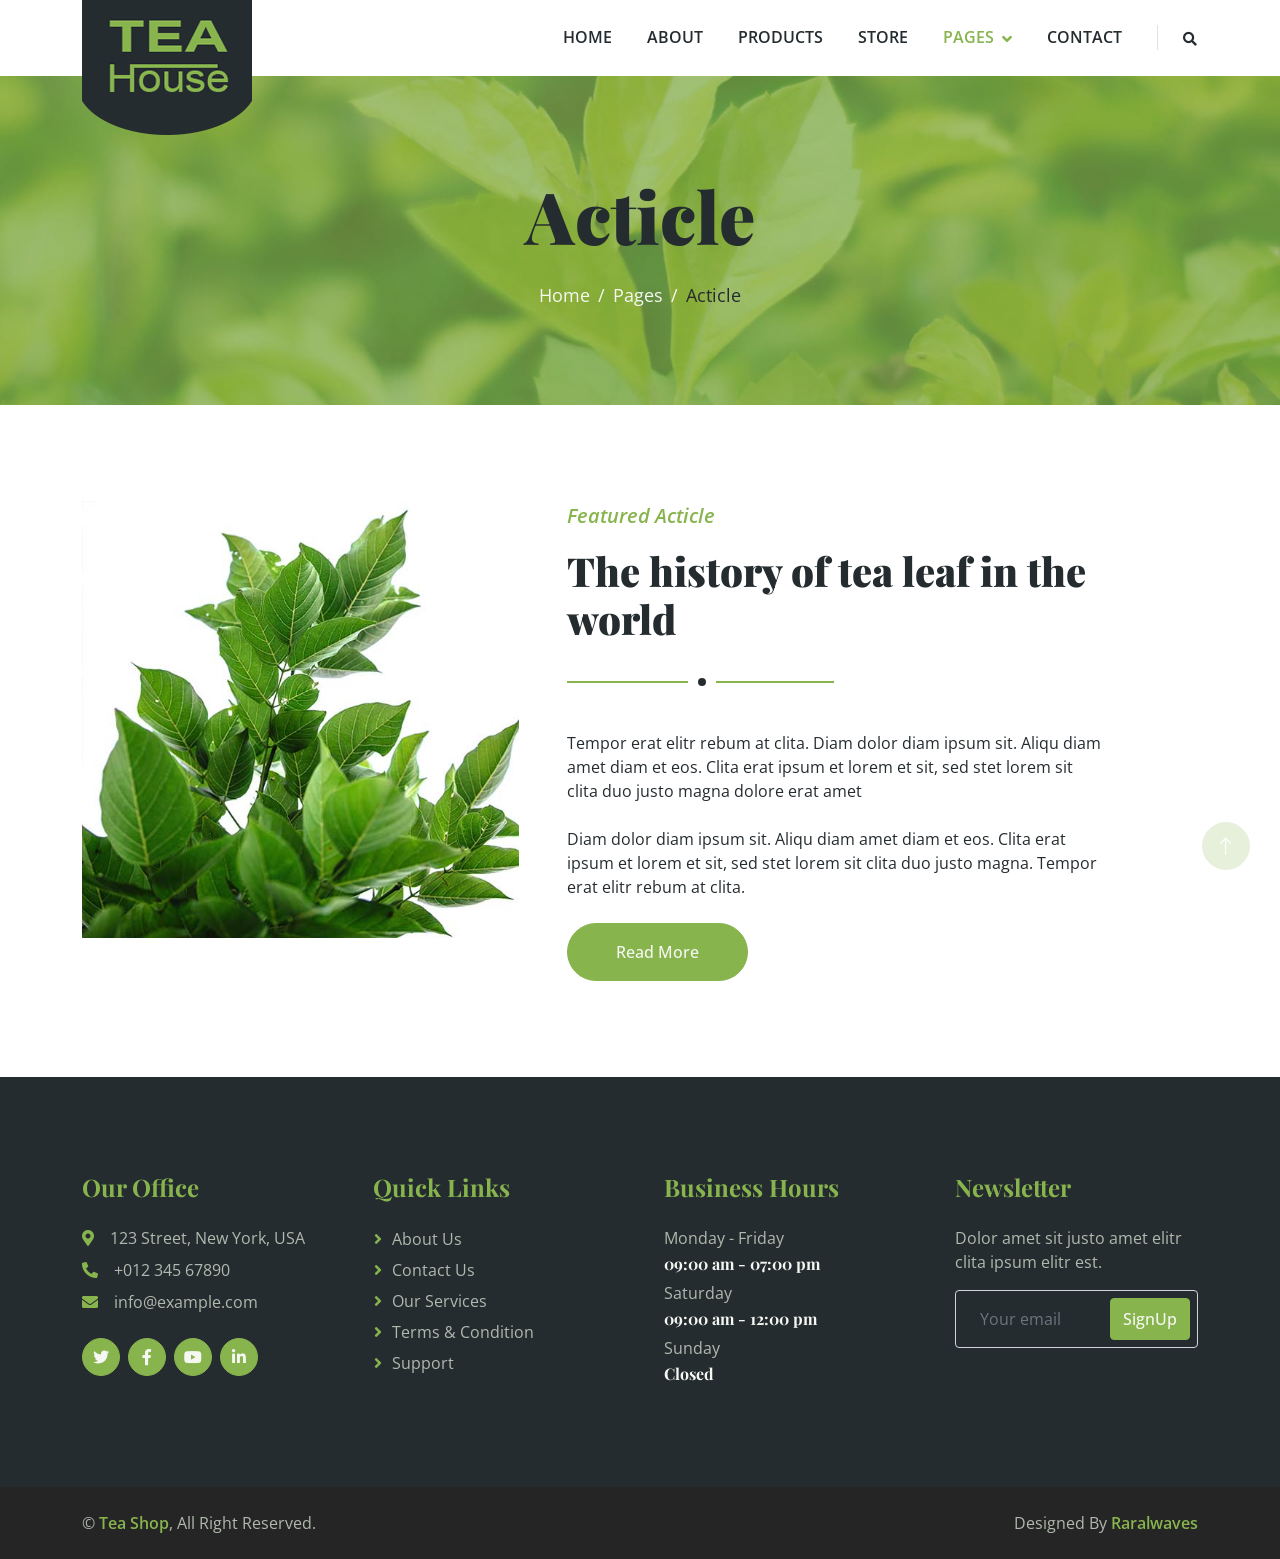
<file: blog.html>
<!DOCTYPE html>
<html lang="en">

<head>
    <meta charset="utf-8">
    <title>Tea House</title>
    <meta content="width=device-width, initial-scale=1.0" name="viewport">
    <meta content="" name="keywords">
    <meta content="" name="description">

    <!-- Favicon -->
    <link href="img/favicon.ico" rel="icon">

    <!-- Google Web Fonts -->
    <link rel="preconnect" href="https://fonts.googleapis.com">
    <link rel="preconnect" href="https://fonts.gstatic.com" crossorigin>
    <link href="https://fonts.googleapis.com/css2?family=Open+Sans:wght@400;600&family=Playfair+Display:wght@700;900&display=swap" rel="stylesheet">

    <!-- Icon Font Stylesheet -->
    <link href="https://cdnjs.cloudflare.com/ajax/libs/font-awesome/5.10.0/css/all.min.css" rel="stylesheet">
    <link href="https://cdn.jsdelivr.net/npm/bootstrap-icons@1.4.1/font/bootstrap-icons.css" rel="stylesheet">

    <!-- Libraries Stylesheet -->
    <link href="lib/animate/animate.min.css" rel="stylesheet">
    <link href="lib/owlcarousel/assets/owl.carousel.min.css" rel="stylesheet">

    <!-- Customized Bootstrap Stylesheet -->
    <link href="css/bootstrap.min.css" rel="stylesheet">

    <!-- Template Stylesheet -->
    <link href="css/style.css" rel="stylesheet">
</head>

<body>
    <!-- Spinner Start -->
    <div id="spinner" class="show bg-white position-fixed translate-middle w-100 vh-100 top-50 start-50 d-flex align-items-center justify-content-center">
        <div class="spinner-border text-primary" role="status" style="width: 3rem; height: 3rem;"></div>
    </div>
    <!-- Spinner End -->

    
    <!-- Navbar Start -->
    <div class="container-fluid bg-white sticky-top">
        <div class="container">
            <nav class="navbar navbar-expand-lg bg-white navbar-light py-2 py-lg-0">
                <a href="index.html" class="navbar-brand">
                    <img class="img-fluid" src="img/logo.png" alt="Logo">
                </a>
                <button type="button" class="navbar-toggler ms-auto me-0" data-bs-toggle="collapse" data-bs-target="#navbarCollapse">
                    <span class="navbar-toggler-icon"></span>
                </button>
                <div class="collapse navbar-collapse" id="navbarCollapse">
                    <div class="navbar-nav ms-auto">
                        <a href="index.html" class="nav-item nav-link">Home</a>
                        <a href="about.html" class="nav-item nav-link">About</a>
                        <a href="product.html" class="nav-item nav-link">Products</a>
                        <a href="store.html" class="nav-item nav-link">Store</a>
                        <div class="nav-item dropdown">
                            <a href="#" class="nav-link dropdown-toggle active" data-bs-toggle="dropdown">Pages</a>
                            <div class="dropdown-menu bg-light rounded-0 m-0">
                                <a href="feature.html" class="dropdown-item">Features</a>
                                <a href="blog.html" class="dropdown-item active">Blog Article</a>
                                <a href="testimonial.html" class="dropdown-item">Testimonial</a>
                                <a href="404.html" class="dropdown-item">404 Page</a>
                            </div>
                        </div>
                        <a href="contact.html" class="nav-item nav-link">Contact</a>
                    </div>
                    <div class="border-start ps-4 d-none d-lg-block">
                        <button type="button" class="btn btn-sm p-0"><i class="fa fa-search"></i></button>
                    </div>
                </div>
            </nav>
        </div>
    </div>
    <!-- Navbar End -->


    <!-- Page Header Start -->
    <div class="container-fluid page-header py-5 mb-5 wow fadeIn" data-wow-delay="0.1s">
        <div class="container text-center py-5">
            <h1 class="display-2 text-dark mb-4 animated slideInDown">Acticle</h1>
            <nav aria-label="breadcrumb animated slideInDown">
                <ol class="breadcrumb justify-content-center mb-0">
                    <li class="breadcrumb-item"><a href="#">Home</a></li>
                    <li class="breadcrumb-item"><a href="#">Pages</a></li>
                    <li class="breadcrumb-item text-dark" aria-current="page">Acticle</li>
                </ol>
            </nav>
        </div>
    </div>
    <!-- Page Header End -->


    <!-- Article Start -->
    <div class="container-xxl py-5">
        <div class="container">
            <div class="row g-5">
                <div class="col-lg-5 wow fadeIn" data-wow-delay="0.1s">
                    <img class="img-fluid" src="img/article.jpg" alt="">
                </div>
                <div class="col-lg-6 wow fadeIn" data-wow-delay="0.5s">
                    <div class="section-title">
                        <p class="fs-5 fw-medium fst-italic text-primary">Featured Acticle</p>
                        <h1 class="display-6">The history of tea leaf in the world</h1>
                    </div>
                    <p class="mb-4">Tempor erat elitr rebum at clita. Diam dolor diam ipsum sit. Aliqu diam amet diam et eos. Clita erat ipsum et lorem et sit, sed stet lorem sit clita duo justo magna dolore erat amet</p>
                    <p class="mb-4">Diam dolor diam ipsum sit. Aliqu diam amet diam et eos. Clita erat ipsum et lorem et sit, sed stet lorem sit clita duo justo magna. Tempor erat elitr rebum at clita.</p>
                    <a href="" class="btn btn-primary rounded-pill py-3 px-5">Read More</a>
                </div>
            </div>
        </div>
    </div>
    <!-- Article End -->


    <!-- Footer Start -->
    <div class="container-fluid bg-dark footer mt-5 py-5 wow fadeIn" data-wow-delay="0.1s">
        <div class="container py-5">
            <div class="row g-5">
                <div class="col-lg-3 col-md-6">
                    <h4 class="text-primary mb-4">Our Office</h4>
                    <p class="mb-2"><i class="fa fa-map-marker-alt text-primary me-3"></i>123 Street, New York, USA</p>
                    <p class="mb-2"><i class="fa fa-phone-alt text-primary me-3"></i>+012 345 67890</p>
                    <p class="mb-2"><i class="fa fa-envelope text-primary me-3"></i>info@example.com</p>
                    <div class="d-flex pt-3">
                        <a class="btn btn-square btn-primary rounded-circle me-2" href=""><i class="fab fa-twitter"></i></a>
                        <a class="btn btn-square btn-primary rounded-circle me-2" href=""><i class="fab fa-facebook-f"></i></a>
                        <a class="btn btn-square btn-primary rounded-circle me-2" href=""><i class="fab fa-youtube"></i></a>
                        <a class="btn btn-square btn-primary rounded-circle me-2" href=""><i class="fab fa-linkedin-in"></i></a>
                    </div>
                </div>
                <div class="col-lg-3 col-md-6">
                    <h4 class="text-primary mb-4">Quick Links</h4>
                    <a class="btn btn-link" href="">About Us</a>
                    <a class="btn btn-link" href="">Contact Us</a>
                    <a class="btn btn-link" href="">Our Services</a>
                    <a class="btn btn-link" href="">Terms & Condition</a>
                    <a class="btn btn-link" href="">Support</a>
                </div>
                <div class="col-lg-3 col-md-6">
                    <h4 class="text-primary mb-4">Business Hours</h4>
                    <p class="mb-1">Monday - Friday</p>
                    <h6 class="text-light">09:00 am - 07:00 pm</h6>
                    <p class="mb-1">Saturday</p>
                    <h6 class="text-light">09:00 am - 12:00 pm</h6>
                    <p class="mb-1">Sunday</p>
                    <h6 class="text-light">Closed</h6>
                </div>
                <div class="col-lg-3 col-md-6">
                    <h4 class="text-primary mb-4">Newsletter</h4>
                    <p>Dolor amet sit justo amet elitr clita ipsum elitr est.</p>
                    <div class="position-relative w-100">
                        <input class="form-control bg-transparent w-100 py-3 ps-4 pe-5" type="text" placeholder="Your email">
                        <button type="button" class="btn btn-primary py-2 position-absolute top-0 end-0 mt-2 me-2">SignUp</button>
                    </div>
                </div>
            </div>
        </div>
    </div>
    <!-- Footer End -->


    <!-- Copyright Start -->
    <div class="container-fluid copyright py-4">
        <div class="container">
            <div class="row">
                <div class="col-md-6 text-center text-md-start mb-3 mb-md-0">
                      &copy; <a class="fw-medium" href="#">Tea Shop</a>, All Right Reserved.
                </div>
                <div class="col-md-6 text-center text-md-end">
                 
                    Designed By <a class="fw-medium" href="https://raralwavessolutions.co.ke/">Raralwaves</a>
                </div>
            </div>
        </div>
    </div>
    <!-- Copyright End -->


    <!-- Back to Top -->
    <a href="#" class="btn btn-lg btn-primary btn-lg-square rounded-circle back-to-top"><i class="bi bi-arrow-up"></i></a>


    <!-- JavaScript Libraries -->
    <script src="https://ajax.googleapis.com/ajax/libs/jquery/3.6.1/jquery.min.js"></script>
    <script src="https://cdn.jsdelivr.net/npm/bootstrap@5.0.0/dist/js/bootstrap.bundle.min.js"></script>
    <script src="lib/wow/wow.min.js"></script>
    <script src="lib/easing/easing.min.js"></script>
    <script src="lib/waypoints/waypoints.min.js"></script>
    <script src="lib/owlcarousel/owl.carousel.min.js"></script>

    <!-- Template Javascript -->
    <script src="js/main.js"></script>
</body>


</html>
</file>
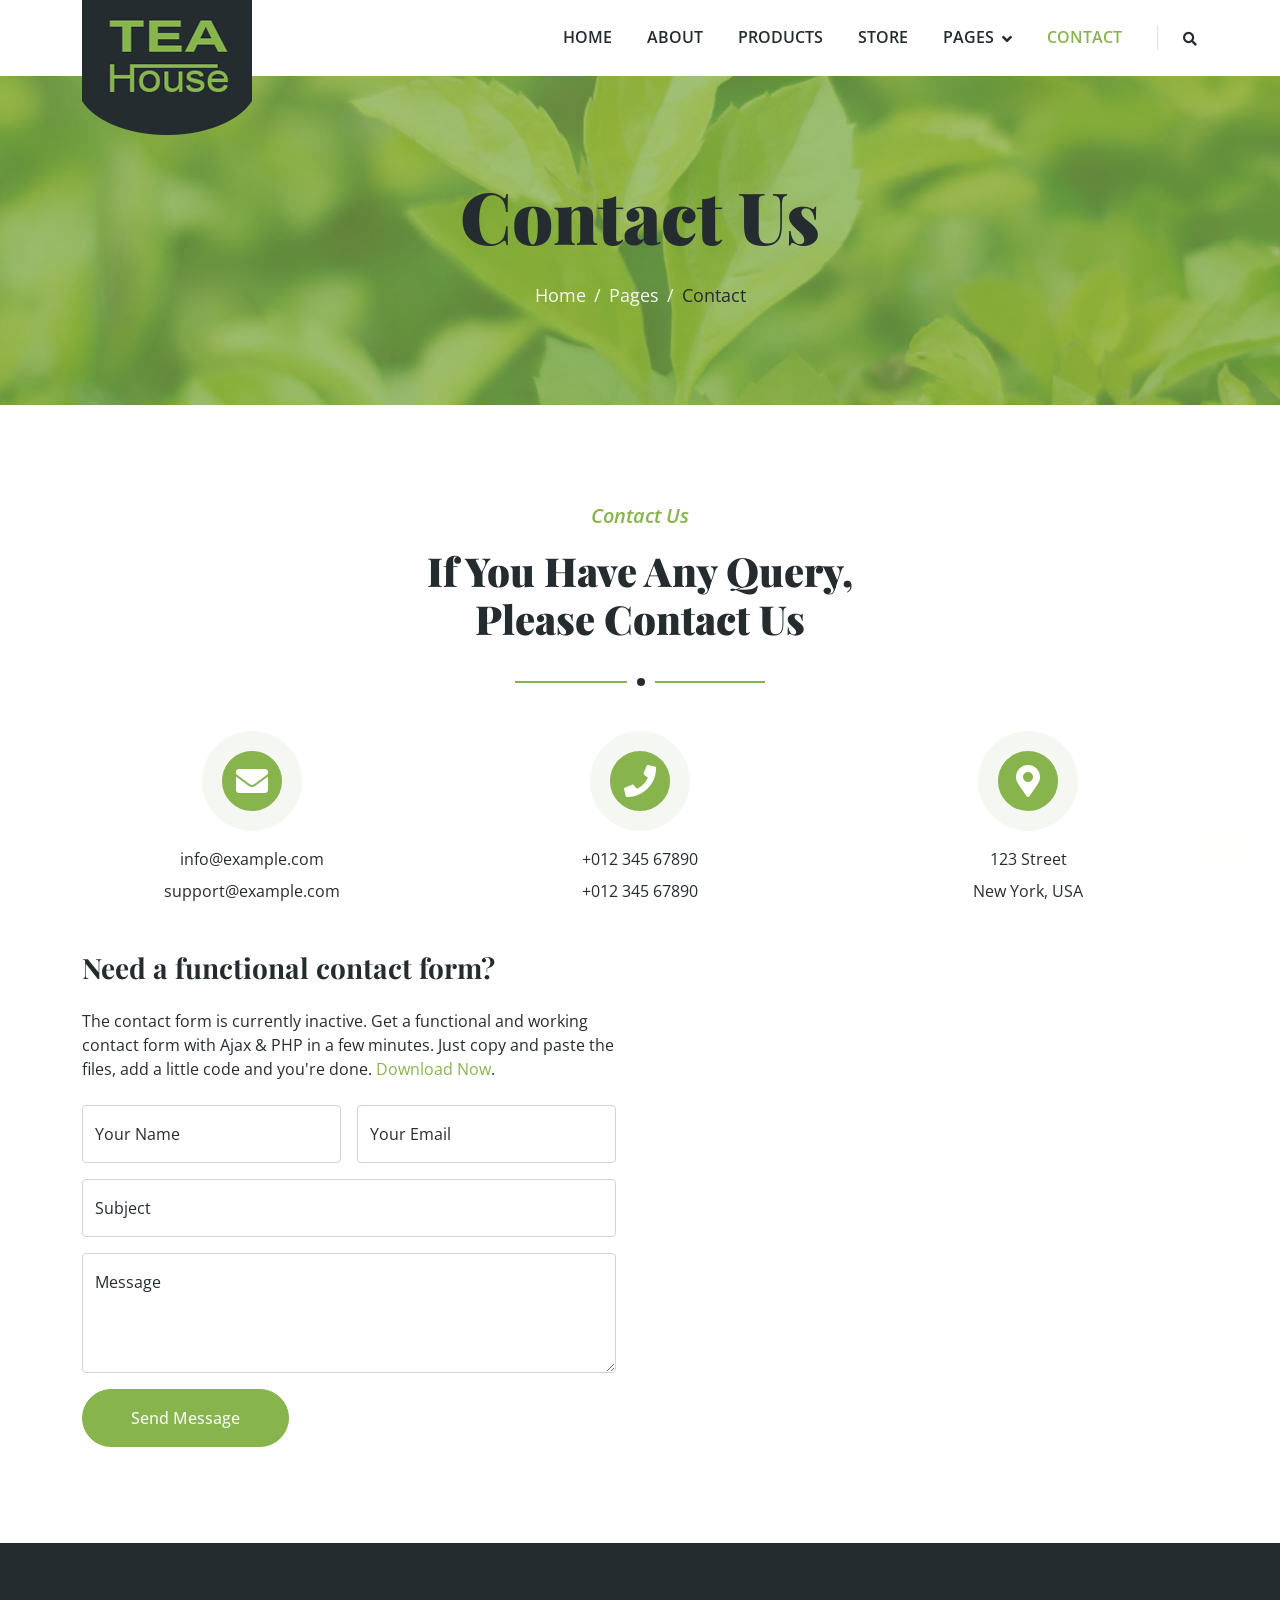
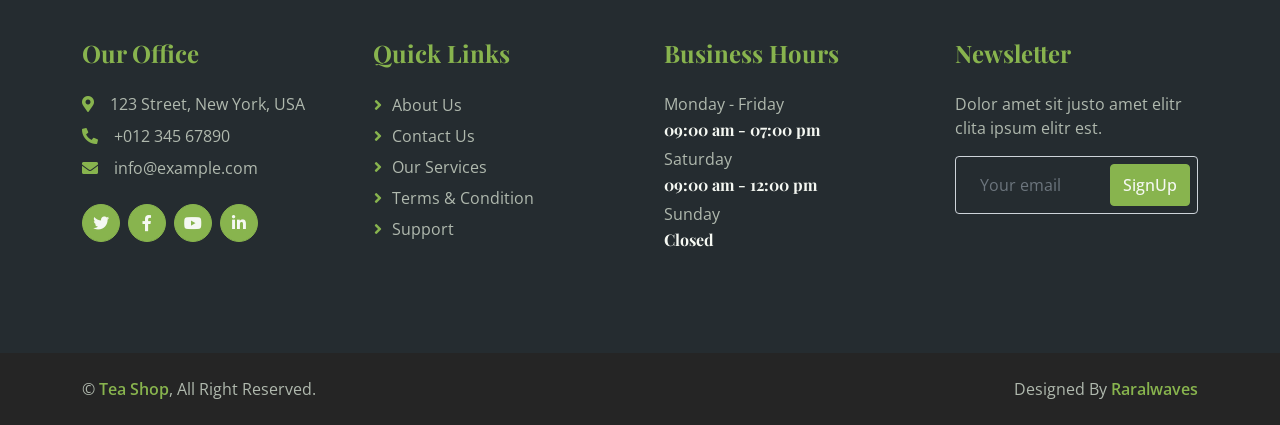
<file: contact.html>
<!DOCTYPE html>
<html lang="en">

<head>
    <meta charset="utf-8">
    <title>Tea House</title>
    <meta content="width=device-width, initial-scale=1.0" name="viewport">
    <meta content="" name="keywords">
    <meta content="" name="description">

    <!-- Favicon -->
    <link href="img/favicon.ico" rel="icon">

    <!-- Google Web Fonts -->
    <link rel="preconnect" href="https://fonts.googleapis.com">
    <link rel="preconnect" href="https://fonts.gstatic.com" crossorigin>
    <link href="https://fonts.googleapis.com/css2?family=Open+Sans:wght@400;600&family=Playfair+Display:wght@700;900&display=swap" rel="stylesheet">

    <!-- Icon Font Stylesheet -->
    <link href="https://cdnjs.cloudflare.com/ajax/libs/font-awesome/5.10.0/css/all.min.css" rel="stylesheet">
    <link href="https://cdn.jsdelivr.net/npm/bootstrap-icons@1.4.1/font/bootstrap-icons.css" rel="stylesheet">

    <!-- Libraries Stylesheet -->
    <link href="lib/animate/animate.min.css" rel="stylesheet">
    <link href="lib/owlcarousel/assets/owl.carousel.min.css" rel="stylesheet">

    <!-- Customized Bootstrap Stylesheet -->
    <link href="css/bootstrap.min.css" rel="stylesheet">

    <!-- Template Stylesheet -->
    <link href="css/style.css" rel="stylesheet">
</head>

<body>
    <!-- Spinner Start -->
    <div id="spinner" class="show bg-white position-fixed translate-middle w-100 vh-100 top-50 start-50 d-flex align-items-center justify-content-center">
        <div class="spinner-border text-primary" role="status" style="width: 3rem; height: 3rem;"></div>
    </div>
    <!-- Spinner End -->

    
    <!-- Navbar Start -->
    <div class="container-fluid bg-white sticky-top">
        <div class="container">
            <nav class="navbar navbar-expand-lg bg-white navbar-light py-2 py-lg-0">
                <a href="index.html" class="navbar-brand">
                    <img class="img-fluid" src="img/logo.png" alt="Logo">
                </a>
                <button type="button" class="navbar-toggler ms-auto me-0" data-bs-toggle="collapse" data-bs-target="#navbarCollapse">
                    <span class="navbar-toggler-icon"></span>
                </button>
                <div class="collapse navbar-collapse" id="navbarCollapse">
                    <div class="navbar-nav ms-auto">
                        <a href="index.html" class="nav-item nav-link">Home</a>
                        <a href="about.html" class="nav-item nav-link">About</a>
                        <a href="product.html" class="nav-item nav-link">Products</a>
                        <a href="store.html" class="nav-item nav-link">Store</a>
                        <div class="nav-item dropdown">
                            <a href="#" class="nav-link dropdown-toggle" data-bs-toggle="dropdown">Pages</a>
                            <div class="dropdown-menu bg-light rounded-0 m-0">
                                <a href="feature.html" class="dropdown-item">Features</a>
                                <a href="blog.html" class="dropdown-item">Blog Article</a>
                                <a href="testimonial.html" class="dropdown-item">Testimonial</a>
                                <a href="404.html" class="dropdown-item">404 Page</a>
                            </div>
                        </div>
                        <a href="contact.html" class="nav-item nav-link active">Contact</a>
                    </div>
                    <div class="border-start ps-4 d-none d-lg-block">
                        <button type="button" class="btn btn-sm p-0"><i class="fa fa-search"></i></button>
                    </div>
                </div>
            </nav>
        </div>
    </div>
    <!-- Navbar End -->


    <!-- Page Header Start -->
    <div class="container-fluid page-header py-5 mb-5 wow fadeIn" data-wow-delay="0.1s">
        <div class="container text-center py-5">
            <h1 class="display-2 text-dark mb-4 animated slideInDown">Contact Us</h1>
            <nav aria-label="breadcrumb animated slideInDown">
                <ol class="breadcrumb justify-content-center mb-0">
                    <li class="breadcrumb-item"><a href="#">Home</a></li>
                    <li class="breadcrumb-item"><a href="#">Pages</a></li>
                    <li class="breadcrumb-item text-dark" aria-current="page">Contact</li>
                </ol>
            </nav>
        </div>
    </div>
    <!-- Page Header End -->


    <!-- Contact Start -->
    <div class="container-xxl contact py-5">
        <div class="container">
            <div class="section-title text-center mx-auto wow fadeInUp" data-wow-delay="0.1s" style="max-width: 500px;">
                <p class="fs-5 fw-medium fst-italic text-primary">Contact Us</p>
                <h1 class="display-6">If You Have Any Query, Please Contact Us</h1>
            </div>
            <div class="row g-5 mb-5">
                <div class="col-md-4 text-center wow fadeInUp" data-wow-delay="0.3s">
                    <div class="btn-square mx-auto mb-3">
                        <i class="fa fa-envelope fa-2x text-white"></i>
                    </div>
                    <p class="mb-2">info@example.com</p>
                    <p class="mb-0">support@example.com</p>
                </div>
                <div class="col-md-4 text-center wow fadeInUp" data-wow-delay="0.4s">
                    <div class="btn-square mx-auto mb-3">
                        <i class="fa fa-phone fa-2x text-white"></i>
                    </div>
                    <p class="mb-2">+012 345 67890</p>
                    <p class="mb-0">+012 345 67890</p>
                </div>
                <div class="col-md-4 text-center wow fadeInUp" data-wow-delay="0.5s">
                    <div class="btn-square mx-auto mb-3">
                        <i class="fa fa-map-marker-alt fa-2x text-white"></i>
                    </div>
                    <p class="mb-2">123 Street</p>
                    <p class="mb-0">New York, USA</p>
                </div>
            </div>
            <div class="row g-5">
                <div class="col-lg-6 wow fadeInUp" data-wow-delay="0.1s">
                    <h3 class="mb-4">Need a functional contact form?</h3>
                    <p class="mb-4">The contact form is currently inactive. Get a functional and working contact form with Ajax & PHP in a few minutes. Just copy and paste the files, add a little code and you're done. <a href="https://htmlcodex.com/contact-form">Download Now</a>.</p>
                    <form>
                        <div class="row g-3">
                            <div class="col-md-6">
                                <div class="form-floating">
                                    <input type="text" class="form-control" id="name" placeholder="Your Name">
                                    <label for="name">Your Name</label>
                                </div>
                            </div>
                            <div class="col-md-6">
                                <div class="form-floating">
                                    <input type="email" class="form-control" id="email" placeholder="Your Email">
                                    <label for="email">Your Email</label>
                                </div>
                            </div>
                            <div class="col-12">
                                <div class="form-floating">
                                    <input type="text" class="form-control" id="subject" placeholder="Subject">
                                    <label for="subject">Subject</label>
                                </div>
                            </div>
                            <div class="col-12">
                                <div class="form-floating">
                                    <textarea class="form-control" placeholder="Leave a message here" id="message" style="height: 120px"></textarea>
                                    <label for="message">Message</label>
                                </div>
                            </div>
                            <div class="col-12">
                                <button class="btn btn-primary rounded-pill py-3 px-5" type="submit">Send Message</button>
                            </div>
                        </div>
                    </form>
                </div>
                <div class="col-lg-6 wow fadeInUp" data-wow-delay="0.5s">
                    <div class="h-100">
                        <iframe class="w-100 rounded"
                        src="https://www.google.com/maps/embed?pb=!1m18!1m12!1m3!1d3001156.4288297426!2d-78.01371936852176!3d42.72876761954724!2m3!1f0!2f0!3f0!3m2!1i1024!2i768!4f13.1!3m3!1m2!1s0x4ccc4bf0f123a5a9%3A0xddcfc6c1de189567!2sNew%20York%2C%20USA!5e0!3m2!1sen!2sbd!4v1603794290143!5m2!1sen!2sbd"
                        frameborder="0" style="height: 100%; min-height: 300px; border:0;" allowfullscreen="" aria-hidden="false"
                        tabindex="0"></iframe>
                    </div>
                </div>
            </div>
        </div>
    </div>
    <!-- Contact End -->


    <!-- Footer Start -->
    <div class="container-fluid bg-dark footer mt-5 py-5 wow fadeIn" data-wow-delay="0.1s">
        <div class="container py-5">
            <div class="row g-5">
                <div class="col-lg-3 col-md-6">
                    <h4 class="text-primary mb-4">Our Office</h4>
                    <p class="mb-2"><i class="fa fa-map-marker-alt text-primary me-3"></i>123 Street, New York, USA</p>
                    <p class="mb-2"><i class="fa fa-phone-alt text-primary me-3"></i>+012 345 67890</p>
                    <p class="mb-2"><i class="fa fa-envelope text-primary me-3"></i>info@example.com</p>
                    <div class="d-flex pt-3">
                        <a class="btn btn-square btn-primary rounded-circle me-2" href=""><i class="fab fa-twitter"></i></a>
                        <a class="btn btn-square btn-primary rounded-circle me-2" href=""><i class="fab fa-facebook-f"></i></a>
                        <a class="btn btn-square btn-primary rounded-circle me-2" href=""><i class="fab fa-youtube"></i></a>
                        <a class="btn btn-square btn-primary rounded-circle me-2" href=""><i class="fab fa-linkedin-in"></i></a>
                    </div>
                </div>
                <div class="col-lg-3 col-md-6">
                    <h4 class="text-primary mb-4">Quick Links</h4>
                    <a class="btn btn-link" href="">About Us</a>
                    <a class="btn btn-link" href="">Contact Us</a>
                    <a class="btn btn-link" href="">Our Services</a>
                    <a class="btn btn-link" href="">Terms & Condition</a>
                    <a class="btn btn-link" href="">Support</a>
                </div>
                <div class="col-lg-3 col-md-6">
                    <h4 class="text-primary mb-4">Business Hours</h4>
                    <p class="mb-1">Monday - Friday</p>
                    <h6 class="text-light">09:00 am - 07:00 pm</h6>
                    <p class="mb-1">Saturday</p>
                    <h6 class="text-light">09:00 am - 12:00 pm</h6>
                    <p class="mb-1">Sunday</p>
                    <h6 class="text-light">Closed</h6>
                </div>
                <div class="col-lg-3 col-md-6">
                    <h4 class="text-primary mb-4">Newsletter</h4>
                    <p>Dolor amet sit justo amet elitr clita ipsum elitr est.</p>
                    <div class="position-relative w-100">
                        <input class="form-control bg-transparent w-100 py-3 ps-4 pe-5" type="text" placeholder="Your email">
                        <button type="button" class="btn btn-primary py-2 position-absolute top-0 end-0 mt-2 me-2">SignUp</button>
                    </div>
                </div>
            </div>
        </div>
    </div>
    <!-- Footer End -->


    <!-- Copyright Start -->
    <div class="container-fluid copyright py-4">
        <div class="container">
            <div class="row">
                <div class="col-md-6 text-center text-md-start mb-3 mb-md-0">
                    &copy; <a class="fw-medium" href="#">Tea Shop</a>, All Right Reserved.
                </div>
                <div class="col-md-6 text-center text-md-end">
                 
                    Designed By <a class="fw-medium" href="https://raralwavessolutions.co.ke/">Raralwaves</a>
                </div>
            </div>
        </div>
    </div>
    <!-- Copyright End -->


    <!-- Back to Top -->
    <a href="#" class="btn btn-lg btn-primary btn-lg-square rounded-circle back-to-top"><i class="bi bi-arrow-up"></i></a>


    <!-- JavaScript Libraries -->
    <script src="https://ajax.googleapis.com/ajax/libs/jquery/3.6.1/jquery.min.js"></script>
    <script src="https://cdn.jsdelivr.net/npm/bootstrap@5.0.0/dist/js/bootstrap.bundle.min.js"></script>
    <script src="lib/wow/wow.min.js"></script>
    <script src="lib/easing/easing.min.js"></script>
    <script src="lib/waypoints/waypoints.min.js"></script>
    <script src="lib/owlcarousel/owl.carousel.min.js"></script>

    <!-- Template Javascript -->
    <script src="js/main.js"></script>
</body>


</html>
</file>
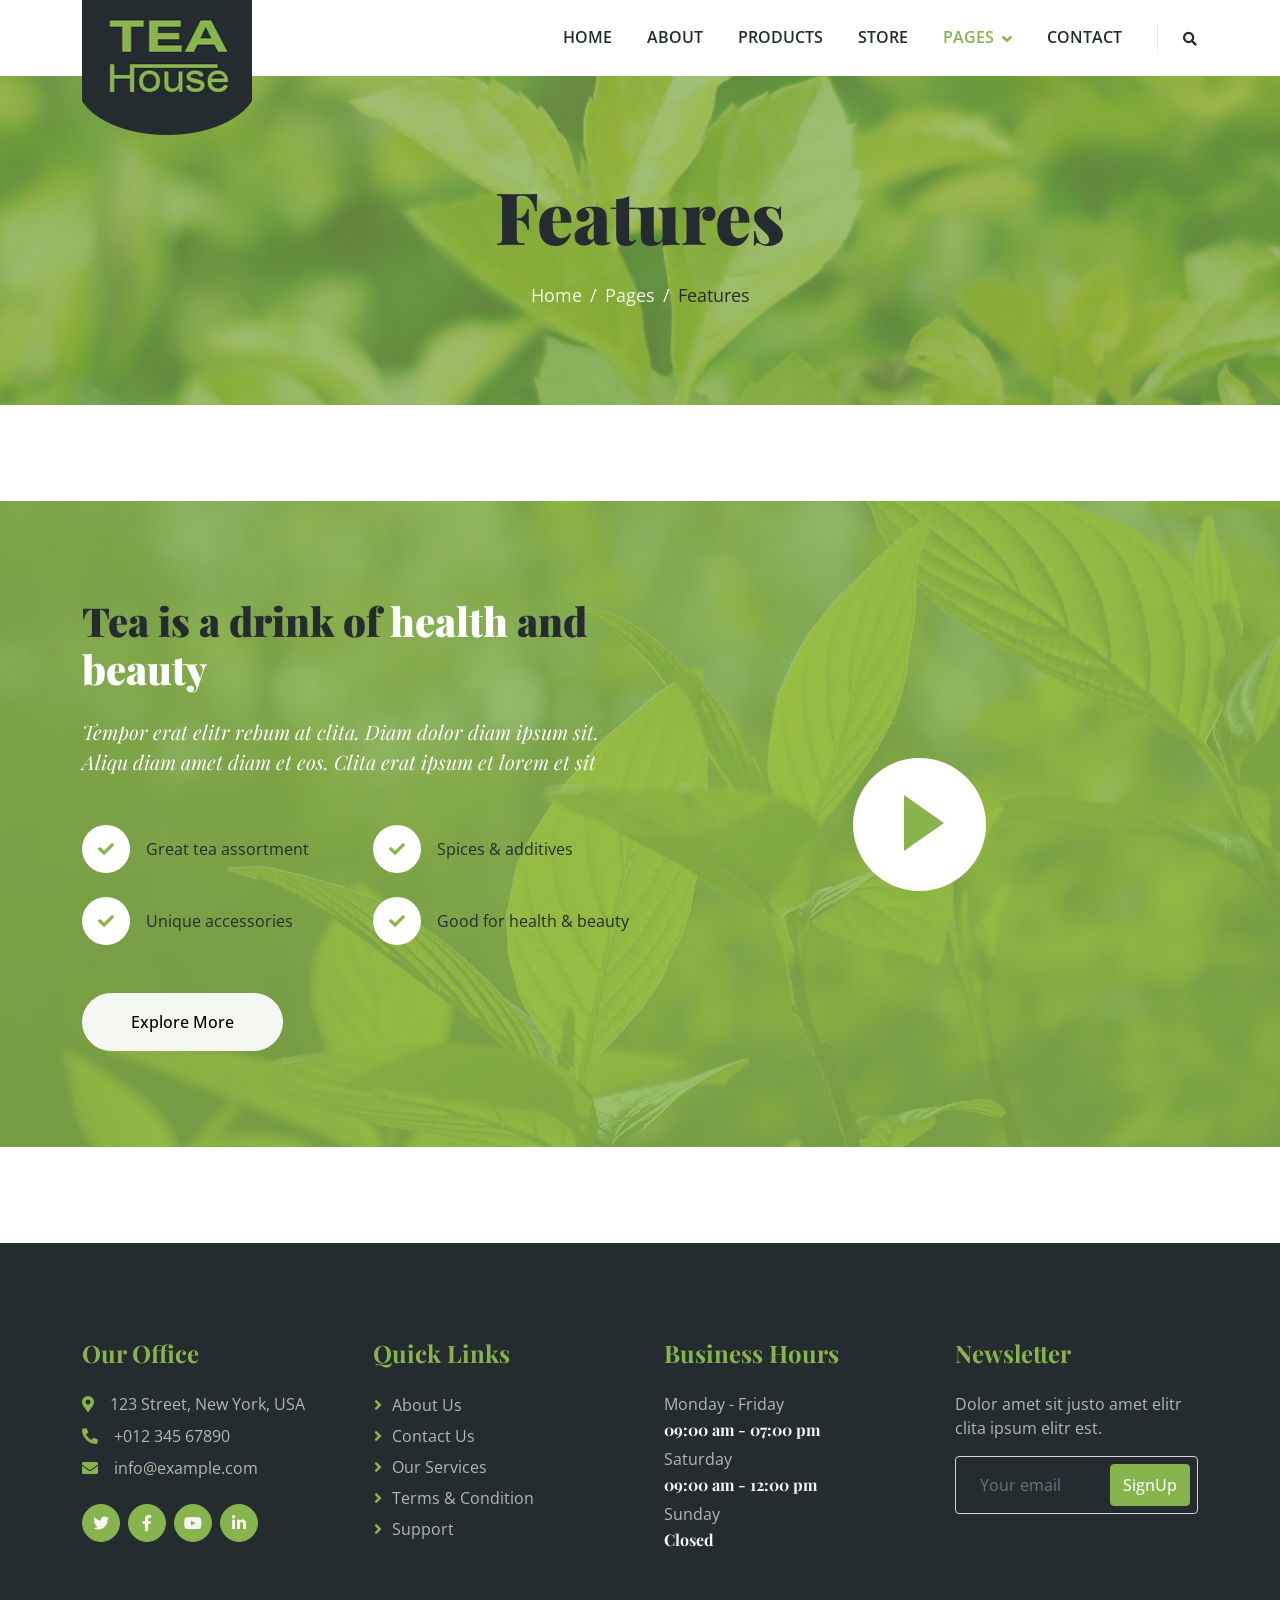
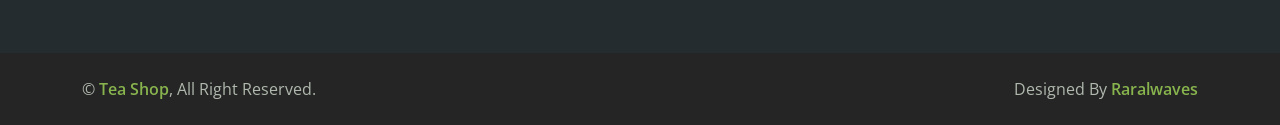
<file: feature.html>
<!DOCTYPE html>
<html lang="en">

<head>
    <meta charset="utf-8">
    <title>Tea House</title>
    <meta content="width=device-width, initial-scale=1.0" name="viewport">
    <meta content="" name="keywords">
    <meta content="" name="description">

    <!-- Favicon -->
    <link href="img/favicon.ico" rel="icon">

    <!-- Google Web Fonts -->
    <link rel="preconnect" href="https://fonts.googleapis.com">
    <link rel="preconnect" href="https://fonts.gstatic.com" crossorigin>
    <link href="https://fonts.googleapis.com/css2?family=Open+Sans:wght@400;600&family=Playfair+Display:wght@700;900&display=swap" rel="stylesheet">

    <!-- Icon Font Stylesheet -->
    <link href="https://cdnjs.cloudflare.com/ajax/libs/font-awesome/5.10.0/css/all.min.css" rel="stylesheet">
    <link href="https://cdn.jsdelivr.net/npm/bootstrap-icons@1.4.1/font/bootstrap-icons.css" rel="stylesheet">

    <!-- Libraries Stylesheet -->
    <link href="lib/animate/animate.min.css" rel="stylesheet">
    <link href="lib/owlcarousel/assets/owl.carousel.min.css" rel="stylesheet">

    <!-- Customized Bootstrap Stylesheet -->
    <link href="css/bootstrap.min.css" rel="stylesheet">

    <!-- Template Stylesheet -->
    <link href="css/style.css" rel="stylesheet">
</head>

<body>
    <!-- Spinner Start -->
    <div id="spinner" class="show bg-white position-fixed translate-middle w-100 vh-100 top-50 start-50 d-flex align-items-center justify-content-center">
        <div class="spinner-border text-primary" role="status" style="width: 3rem; height: 3rem;"></div>
    </div>
    <!-- Spinner End -->

    
    <!-- Navbar Start -->
    <div class="container-fluid bg-white sticky-top">
        <div class="container">
            <nav class="navbar navbar-expand-lg bg-white navbar-light py-2 py-lg-0">
                <a href="index.html" class="navbar-brand">
                    <img class="img-fluid" src="img/logo.png" alt="Logo">
                </a>
                <button type="button" class="navbar-toggler ms-auto me-0" data-bs-toggle="collapse" data-bs-target="#navbarCollapse">
                    <span class="navbar-toggler-icon"></span>
                </button>
                <div class="collapse navbar-collapse" id="navbarCollapse">
                    <div class="navbar-nav ms-auto">
                        <a href="index.html" class="nav-item nav-link">Home</a>
                        <a href="about.html" class="nav-item nav-link">About</a>
                        <a href="product.html" class="nav-item nav-link">Products</a>
                        <a href="store.html" class="nav-item nav-link">Store</a>
                        <div class="nav-item dropdown">
                            <a href="#" class="nav-link dropdown-toggle active" data-bs-toggle="dropdown">Pages</a>
                            <div class="dropdown-menu bg-light rounded-0 m-0">
                                <a href="feature.html" class="dropdown-item active">Features</a>
                                <a href="blog.html" class="dropdown-item">Blog Article</a>
                                <a href="testimonial.html" class="dropdown-item">Testimonial</a>
                                <a href="404.html" class="dropdown-item">404 Page</a>
                            </div>
                        </div>
                        <a href="contact.html" class="nav-item nav-link">Contact</a>
                    </div>
                    <div class="border-start ps-4 d-none d-lg-block">
                        <button type="button" class="btn btn-sm p-0"><i class="fa fa-search"></i></button>
                    </div>
                </div>
            </nav>
        </div>
    </div>
    <!-- Navbar End -->


    <!-- Page Header Start -->
    <div class="container-fluid page-header py-5 mb-5 wow fadeIn" data-wow-delay="0.1s">
        <div class="container text-center py-5">
            <h1 class="display-2 text-dark mb-4 animated slideInDown">Features</h1>
            <nav aria-label="breadcrumb animated slideInDown">
                <ol class="breadcrumb justify-content-center mb-0">
                    <li class="breadcrumb-item"><a href="#">Home</a></li>
                    <li class="breadcrumb-item"><a href="#">Pages</a></li>
                    <li class="breadcrumb-item text-dark" aria-current="page">Features</li>
                </ol>
            </nav>
        </div>
    </div>
    <!-- Page Header End -->


    <!-- Video Start -->
    <div class="container-fluid video" style="margin-top: 6rem; margin-bottom: 6rem;">
        <div class="container">
            <div class="row g-0">
                <div class="col-lg-6 py-5 wow fadeIn" data-wow-delay="0.1s">
                    <div class="py-5">
                        <h1 class="display-6 mb-4">Tea is a drink of <span class="text-white">health</span> and <span class="text-white">beauty</span></h1>
                        <h5 class="fw-normal lh-base fst-italic text-white mb-5">Tempor erat elitr rebum at clita. Diam dolor diam ipsum sit. Aliqu diam amet diam et eos. Clita erat ipsum et lorem et sit</h5>
                        <div class="row g-4 mb-5">
                            <div class="col-sm-6">
                                <div class="d-flex align-items-center">
                                    <div class="flex-shrink-0 btn-lg-square bg-white text-primary rounded-circle me-3">
                                        <i class="fa fa-check"></i>
                                    </div>
                                    <span class="text-dark">Great tea assortment</span>
                                </div>
                            </div>
                            <div class="col-sm-6">
                                <div class="d-flex align-items-center">
                                    <div class="flex-shrink-0 btn-lg-square bg-white text-primary rounded-circle me-3">
                                        <i class="fa fa-check"></i>
                                    </div>
                                    <span class="text-dark">Spices & additives</span>
                                </div>
                            </div>
                            <div class="col-sm-6">
                                <div class="d-flex align-items-center">
                                    <div class="flex-shrink-0 btn-lg-square bg-white text-primary rounded-circle me-3">
                                        <i class="fa fa-check"></i>
                                    </div>
                                    <span class="text-dark">Unique accessories</span>
                                </div>
                            </div>
                            <div class="col-sm-6">
                                <div class="d-flex align-items-center">
                                    <div class="flex-shrink-0 btn-lg-square bg-white text-primary rounded-circle me-3">
                                        <i class="fa fa-check"></i>
                                    </div>
                                    <span class="text-dark">Good for health & beauty</span>
                                </div>
                            </div>
                        </div>
                        <a class="btn btn-light rounded-pill py-3 px-5" href="">Explore More</a>
                    </div>
                </div>
                <div class="col-lg-6 wow fadeIn" data-wow-delay="0.5s">
                    <div class="h-100 d-flex align-items-center justify-content-center" style="min-height: 300px;">
                        <button type="button" class="btn-play" data-bs-toggle="modal"
                            data-src="https://www.youtube.com/embed/DWRcNpR6Kdc" data-bs-target="#videoModal">
                            <span></span>
                        </button>
                    </div>
                </div>
            </div>
        </div>
    </div>
    <!-- Video End -->


    <!-- Video Modal Start -->
    <div class="modal modal-video fade" id="videoModal" tabindex="-1" aria-labelledby="exampleModalLabel" aria-hidden="true">
        <div class="modal-dialog">
            <div class="modal-content rounded-0">
                <div class="modal-header">
                    <h3 class="modal-title" id="exampleModalLabel">Youtube Video</h3>
                    <button type="button" class="btn-close" data-bs-dismiss="modal" aria-label="Close"></button>
                </div>
                <div class="modal-body">
                    <!-- 16:9 aspect ratio -->
                    <div class="ratio ratio-16x9">
                        <iframe class="embed-responsive-item" src="" id="video" allowfullscreen allowscriptaccess="always"
                            allow="autoplay"></iframe>
                    </div>
                </div>
            </div>
        </div>
    </div>
    <!-- Video Modal End -->


    <!-- Footer Start -->
    <div class="container-fluid bg-dark footer mt-5 py-5 wow fadeIn" data-wow-delay="0.1s">
        <div class="container py-5">
            <div class="row g-5">
                <div class="col-lg-3 col-md-6">
                    <h4 class="text-primary mb-4">Our Office</h4>
                    <p class="mb-2"><i class="fa fa-map-marker-alt text-primary me-3"></i>123 Street, New York, USA</p>
                    <p class="mb-2"><i class="fa fa-phone-alt text-primary me-3"></i>+012 345 67890</p>
                    <p class="mb-2"><i class="fa fa-envelope text-primary me-3"></i>info@example.com</p>
                    <div class="d-flex pt-3">
                        <a class="btn btn-square btn-primary rounded-circle me-2" href=""><i class="fab fa-twitter"></i></a>
                        <a class="btn btn-square btn-primary rounded-circle me-2" href=""><i class="fab fa-facebook-f"></i></a>
                        <a class="btn btn-square btn-primary rounded-circle me-2" href=""><i class="fab fa-youtube"></i></a>
                        <a class="btn btn-square btn-primary rounded-circle me-2" href=""><i class="fab fa-linkedin-in"></i></a>
                    </div>
                </div>
                <div class="col-lg-3 col-md-6">
                    <h4 class="text-primary mb-4">Quick Links</h4>
                    <a class="btn btn-link" href="">About Us</a>
                    <a class="btn btn-link" href="">Contact Us</a>
                    <a class="btn btn-link" href="">Our Services</a>
                    <a class="btn btn-link" href="">Terms & Condition</a>
                    <a class="btn btn-link" href="">Support</a>
                </div>
                <div class="col-lg-3 col-md-6">
                    <h4 class="text-primary mb-4">Business Hours</h4>
                    <p class="mb-1">Monday - Friday</p>
                    <h6 class="text-light">09:00 am - 07:00 pm</h6>
                    <p class="mb-1">Saturday</p>
                    <h6 class="text-light">09:00 am - 12:00 pm</h6>
                    <p class="mb-1">Sunday</p>
                    <h6 class="text-light">Closed</h6>
                </div>
                <div class="col-lg-3 col-md-6">
                    <h4 class="text-primary mb-4">Newsletter</h4>
                    <p>Dolor amet sit justo amet elitr clita ipsum elitr est.</p>
                    <div class="position-relative w-100">
                        <input class="form-control bg-transparent w-100 py-3 ps-4 pe-5" type="text" placeholder="Your email">
                        <button type="button" class="btn btn-primary py-2 position-absolute top-0 end-0 mt-2 me-2">SignUp</button>
                    </div>
                </div>
            </div>
        </div>
    </div>
    <!-- Footer End -->


    <!-- Copyright Start -->
    <div class="container-fluid copyright py-4">
        <div class="container">
            <div class="row">
                <div class="col-md-6 text-center text-md-start mb-3 mb-md-0">
                      &copy; <a class="fw-medium" href="#">Tea Shop</a>, All Right Reserved.
                </div>
                <div class="col-md-6 text-center text-md-end">
                 
                    Designed By <a class="fw-medium" href="https://raralwavessolutions.co.ke/">Raralwaves</a>
                </div>
            </div>
        </div>
    </div>
    <!-- Copyright End -->


    <!-- Back to Top -->
    <a href="#" class="btn btn-lg btn-primary btn-lg-square rounded-circle back-to-top"><i class="bi bi-arrow-up"></i></a>


    <!-- JavaScript Libraries -->
    <script src="https://ajax.googleapis.com/ajax/libs/jquery/3.6.1/jquery.min.js"></script>
    <script src="https://cdn.jsdelivr.net/npm/bootstrap@5.0.0/dist/js/bootstrap.bundle.min.js"></script>
    <script src="lib/wow/wow.min.js"></script>
    <script src="lib/easing/easing.min.js"></script>
    <script src="lib/waypoints/waypoints.min.js"></script>
    <script src="lib/owlcarousel/owl.carousel.min.js"></script>

    <!-- Template Javascript -->
    <script src="js/main.js"></script>
</body>


</html>
</file>
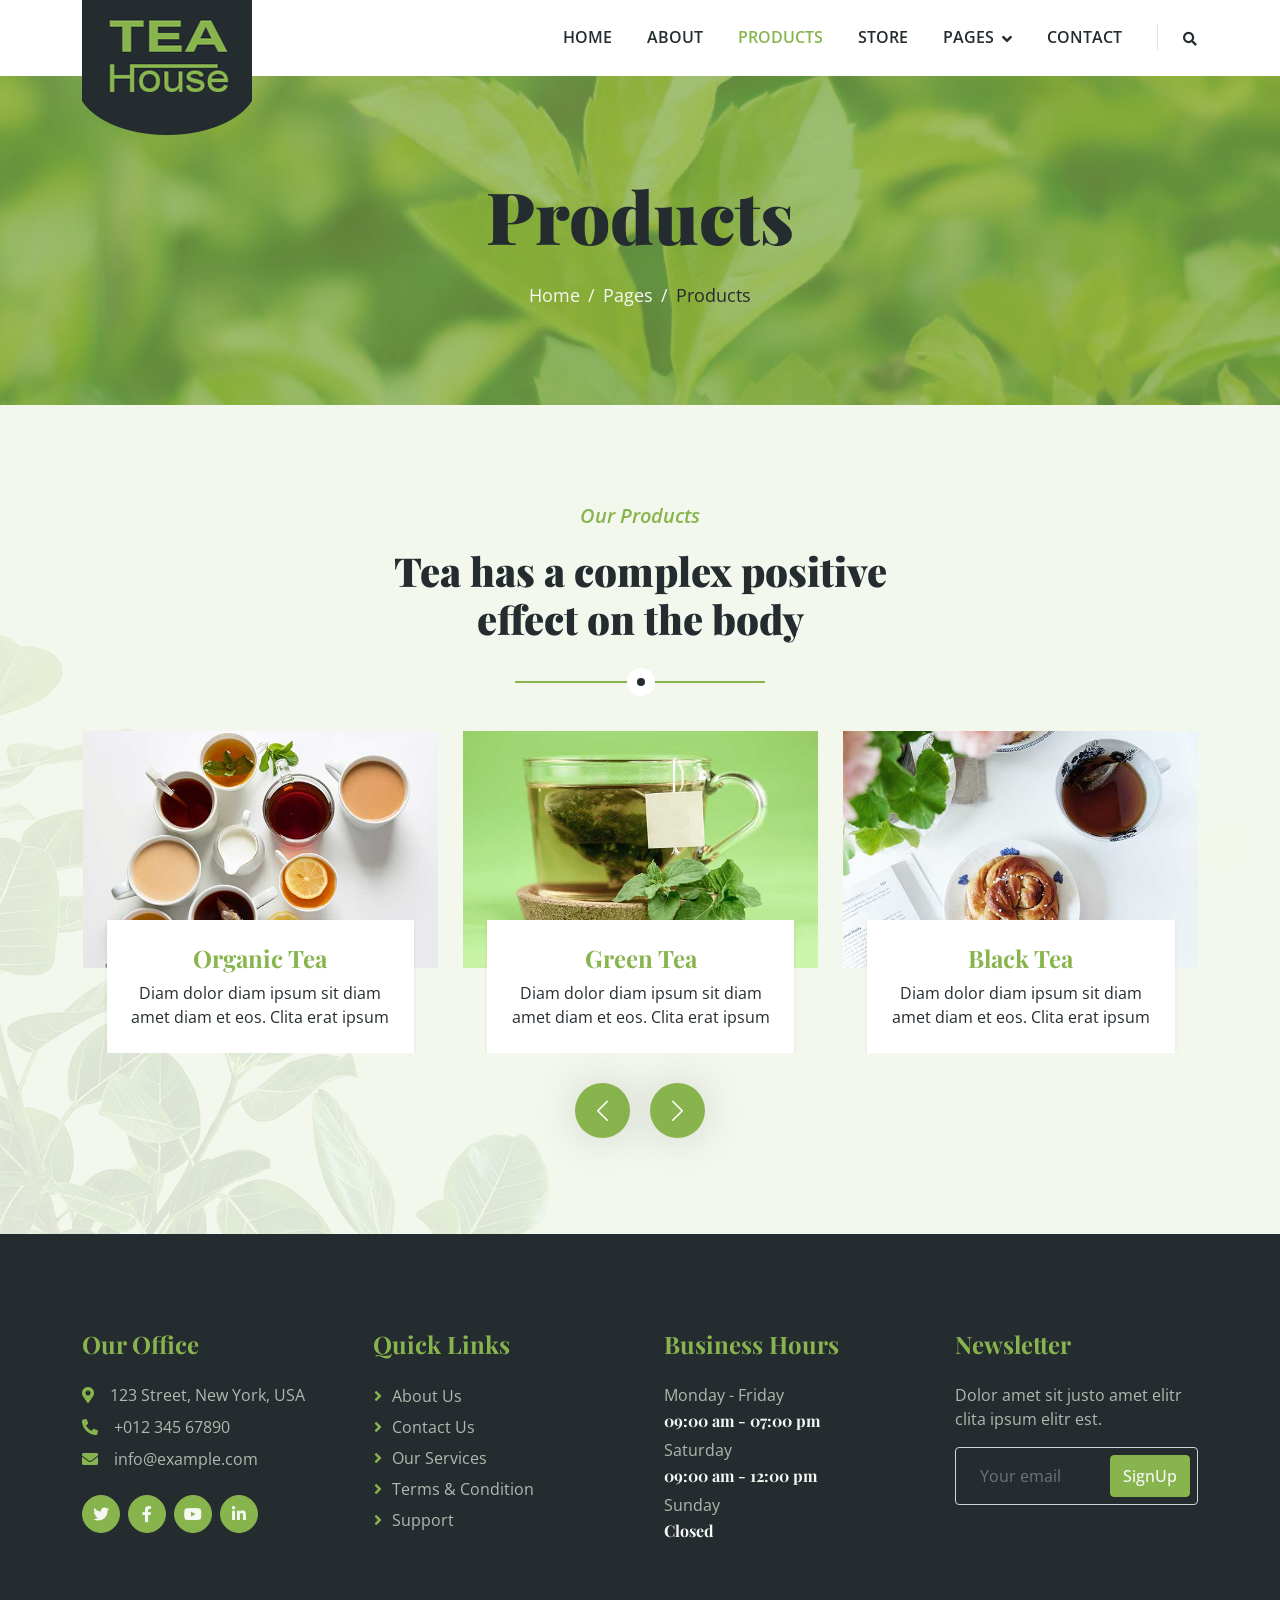
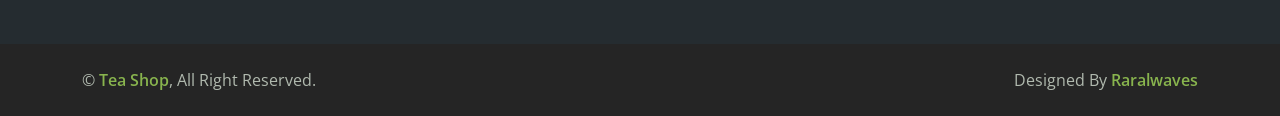
<file: product.html>
<!DOCTYPE html>
<html lang="en">

<head>
    <meta charset="utf-8">
    <title>Tea House</title>
    <meta content="width=device-width, initial-scale=1.0" name="viewport">
    <meta content="" name="keywords">
    <meta content="" name="description">

    <!-- Favicon -->
    <link href="img/favicon.ico" rel="icon">

    <!-- Google Web Fonts -->
    <link rel="preconnect" href="https://fonts.googleapis.com">
    <link rel="preconnect" href="https://fonts.gstatic.com" crossorigin>
    <link href="https://fonts.googleapis.com/css2?family=Open+Sans:wght@400;600&family=Playfair+Display:wght@700;900&display=swap" rel="stylesheet">

    <!-- Icon Font Stylesheet -->
    <link href="https://cdnjs.cloudflare.com/ajax/libs/font-awesome/5.10.0/css/all.min.css" rel="stylesheet">
    <link href="https://cdn.jsdelivr.net/npm/bootstrap-icons@1.4.1/font/bootstrap-icons.css" rel="stylesheet">

    <!-- Libraries Stylesheet -->
    <link href="lib/animate/animate.min.css" rel="stylesheet">
    <link href="lib/owlcarousel/assets/owl.carousel.min.css" rel="stylesheet">

    <!-- Customized Bootstrap Stylesheet -->
    <link href="css/bootstrap.min.css" rel="stylesheet">

    <!-- Template Stylesheet -->
    <link href="css/style.css" rel="stylesheet">
</head>

<body>
    <!-- Spinner Start -->
    <div id="spinner" class="show bg-white position-fixed translate-middle w-100 vh-100 top-50 start-50 d-flex align-items-center justify-content-center">
        <div class="spinner-border text-primary" role="status" style="width: 3rem; height: 3rem;"></div>
    </div>
    <!-- Spinner End -->

    
    <!-- Navbar Start -->
    <div class="container-fluid bg-white sticky-top">
        <div class="container">
            <nav class="navbar navbar-expand-lg bg-white navbar-light py-2 py-lg-0">
                <a href="index.html" class="navbar-brand">
                    <img class="img-fluid" src="img/logo.png" alt="Logo">
                </a>
                <button type="button" class="navbar-toggler ms-auto me-0" data-bs-toggle="collapse" data-bs-target="#navbarCollapse">
                    <span class="navbar-toggler-icon"></span>
                </button>
                <div class="collapse navbar-collapse" id="navbarCollapse">
                    <div class="navbar-nav ms-auto">
                        <a href="index.html" class="nav-item nav-link">Home</a>
                        <a href="about.html" class="nav-item nav-link">About</a>
                        <a href="product.html" class="nav-item nav-link active">Products</a>
                        <a href="store.html" class="nav-item nav-link">Store</a>
                        <div class="nav-item dropdown">
                            <a href="#" class="nav-link dropdown-toggle" data-bs-toggle="dropdown">Pages</a>
                            <div class="dropdown-menu bg-light rounded-0 m-0">
                                <a href="feature.html" class="dropdown-item">Features</a>
                                <a href="blog.html" class="dropdown-item">Blog Article</a>
                                <a href="testimonial.html" class="dropdown-item">Testimonial</a>
                                <a href="404.html" class="dropdown-item">404 Page</a>
                            </div>
                        </div>
                        <a href="contact.html" class="nav-item nav-link">Contact</a>
                    </div>
                    <div class="border-start ps-4 d-none d-lg-block">
                        <button type="button" class="btn btn-sm p-0"><i class="fa fa-search"></i></button>
                    </div>
                </div>
            </nav>
        </div>
    </div>
    <!-- Navbar End -->


    <!-- Page Header Start -->
    <div class="container-fluid page-header py-5 wow fadeIn" data-wow-delay="0.1s">
        <div class="container text-center py-5">
            <h1 class="display-2 text-dark mb-4 animated slideInDown">Products</h1>
            <nav aria-label="breadcrumb animated slideInDown">
                <ol class="breadcrumb justify-content-center mb-0">
                    <li class="breadcrumb-item"><a href="#">Home</a></li>
                    <li class="breadcrumb-item"><a href="#">Pages</a></li>
                    <li class="breadcrumb-item text-dark" aria-current="page">Products</li>
                </ol>
            </nav>
        </div>
    </div>
    <!-- Page Header End -->


    <!-- Products Start -->
    <div class="container-fluid product py-5">
        <div class="container py-5">
            <div class="section-title text-center mx-auto wow fadeInUp" data-wow-delay="0.1s" style="max-width: 500px;">
                <p class="fs-5 fw-medium fst-italic text-primary">Our Products</p>
                <h1 class="display-6">Tea has a complex positive effect on the body</h1>
            </div>
            <div class="owl-carousel product-carousel wow fadeInUp" data-wow-delay="0.5s">
                <a href="" class="d-block product-item rounded">
                    <img src="img/product-1.jpg" alt="">
                    <div class="bg-white shadow-sm text-center p-4 position-relative mt-n5 mx-4">
                        <h4 class="text-primary">Green Tea</h4>
                        <span class="text-body">Diam dolor diam ipsum sit diam amet diam et eos. Clita erat ipsum</span>
                    </div>
                </a>
                <a href="" class="d-block product-item rounded">
                    <img src="img/product-2.jpg" alt="">
                    <div class="bg-white shadow-sm text-center p-4 position-relative mt-n5 mx-4">
                        <h4 class="text-primary">Black Tea</h4>
                        <span class="text-body">Diam dolor diam ipsum sit diam amet diam et eos. Clita erat ipsum</span>
                    </div>
                </a>
                <a href="" class="d-block product-item rounded">
                    <img src="img/product-3.jpg" alt="">
                    <div class="bg-white shadow-sm text-center p-4 position-relative mt-n5 mx-4">
                        <h4 class="text-primary">Spiced Tea</h4>
                        <span class="text-body">Diam dolor diam ipsum sit diam amet diam et eos. Clita erat ipsum</span>
                    </div>
                </a>
                <a href="" class="d-block product-item rounded">
                    <img src="img/product-4.jpg" alt="">
                    <div class="bg-white shadow-sm text-center p-4 position-relative mt-n5 mx-4">
                        <h4 class="text-primary">Organic Tea</h4>
                        <span class="text-body">Diam dolor diam ipsum sit diam amet diam et eos. Clita erat ipsum</span>
                    </div>
                </a>
            </div>
        </div>
    </div>
    <!-- Products End -->


    <!-- Footer Start -->
    <div class="container-fluid bg-dark footer py-5 wow fadeIn" data-wow-delay="0.1s">
        <div class="container py-5">
            <div class="row g-5">
                <div class="col-lg-3 col-md-6">
                    <h4 class="text-primary mb-4">Our Office</h4>
                    <p class="mb-2"><i class="fa fa-map-marker-alt text-primary me-3"></i>123 Street, New York, USA</p>
                    <p class="mb-2"><i class="fa fa-phone-alt text-primary me-3"></i>+012 345 67890</p>
                    <p class="mb-2"><i class="fa fa-envelope text-primary me-3"></i>info@example.com</p>
                    <div class="d-flex pt-3">
                        <a class="btn btn-square btn-primary rounded-circle me-2" href=""><i class="fab fa-twitter"></i></a>
                        <a class="btn btn-square btn-primary rounded-circle me-2" href=""><i class="fab fa-facebook-f"></i></a>
                        <a class="btn btn-square btn-primary rounded-circle me-2" href=""><i class="fab fa-youtube"></i></a>
                        <a class="btn btn-square btn-primary rounded-circle me-2" href=""><i class="fab fa-linkedin-in"></i></a>
                    </div>
                </div>
                <div class="col-lg-3 col-md-6">
                    <h4 class="text-primary mb-4">Quick Links</h4>
                    <a class="btn btn-link" href="">About Us</a>
                    <a class="btn btn-link" href="">Contact Us</a>
                    <a class="btn btn-link" href="">Our Services</a>
                    <a class="btn btn-link" href="">Terms & Condition</a>
                    <a class="btn btn-link" href="">Support</a>
                </div>
                <div class="col-lg-3 col-md-6">
                    <h4 class="text-primary mb-4">Business Hours</h4>
                    <p class="mb-1">Monday - Friday</p>
                    <h6 class="text-light">09:00 am - 07:00 pm</h6>
                    <p class="mb-1">Saturday</p>
                    <h6 class="text-light">09:00 am - 12:00 pm</h6>
                    <p class="mb-1">Sunday</p>
                    <h6 class="text-light">Closed</h6>
                </div>
                <div class="col-lg-3 col-md-6">
                    <h4 class="text-primary mb-4">Newsletter</h4>
                    <p>Dolor amet sit justo amet elitr clita ipsum elitr est.</p>
                    <div class="position-relative w-100">
                        <input class="form-control bg-transparent w-100 py-3 ps-4 pe-5" type="text" placeholder="Your email">
                        <button type="button" class="btn btn-primary py-2 position-absolute top-0 end-0 mt-2 me-2">SignUp</button>
                    </div>
                </div>
            </div>
        </div>
    </div>
    <!-- Footer End -->


    <!-- Copyright Start -->
    <div class="container-fluid copyright py-4">
        <div class="container">
            <div class="row">
                <div class="col-md-6 text-center text-md-start mb-3 mb-md-0">
                      &copy; <a class="fw-medium" href="#">Tea Shop</a>, All Right Reserved.
                </div>
                <div class="col-md-6 text-center text-md-end">
                 
                    Designed By <a class="fw-medium" href="https://raralwavessolutions.co.ke/">Raralwaves</a>
                </div>
            </div>
        </div>
    </div>
    <!-- Copyright End -->


    <!-- Back to Top -->
    <a href="#" class="btn btn-lg btn-primary btn-lg-square rounded-circle back-to-top"><i class="bi bi-arrow-up"></i></a>


    <!-- JavaScript Libraries -->
    <script src="https://ajax.googleapis.com/ajax/libs/jquery/3.6.1/jquery.min.js"></script>
    <script src="https://cdn.jsdelivr.net/npm/bootstrap@5.0.0/dist/js/bootstrap.bundle.min.js"></script>
    <script src="lib/wow/wow.min.js"></script>
    <script src="lib/easing/easing.min.js"></script>
    <script src="lib/waypoints/waypoints.min.js"></script>
    <script src="lib/owlcarousel/owl.carousel.min.js"></script>

    <!-- Template Javascript -->
    <script src="js/main.js"></script>
</body>


</html>
</file>
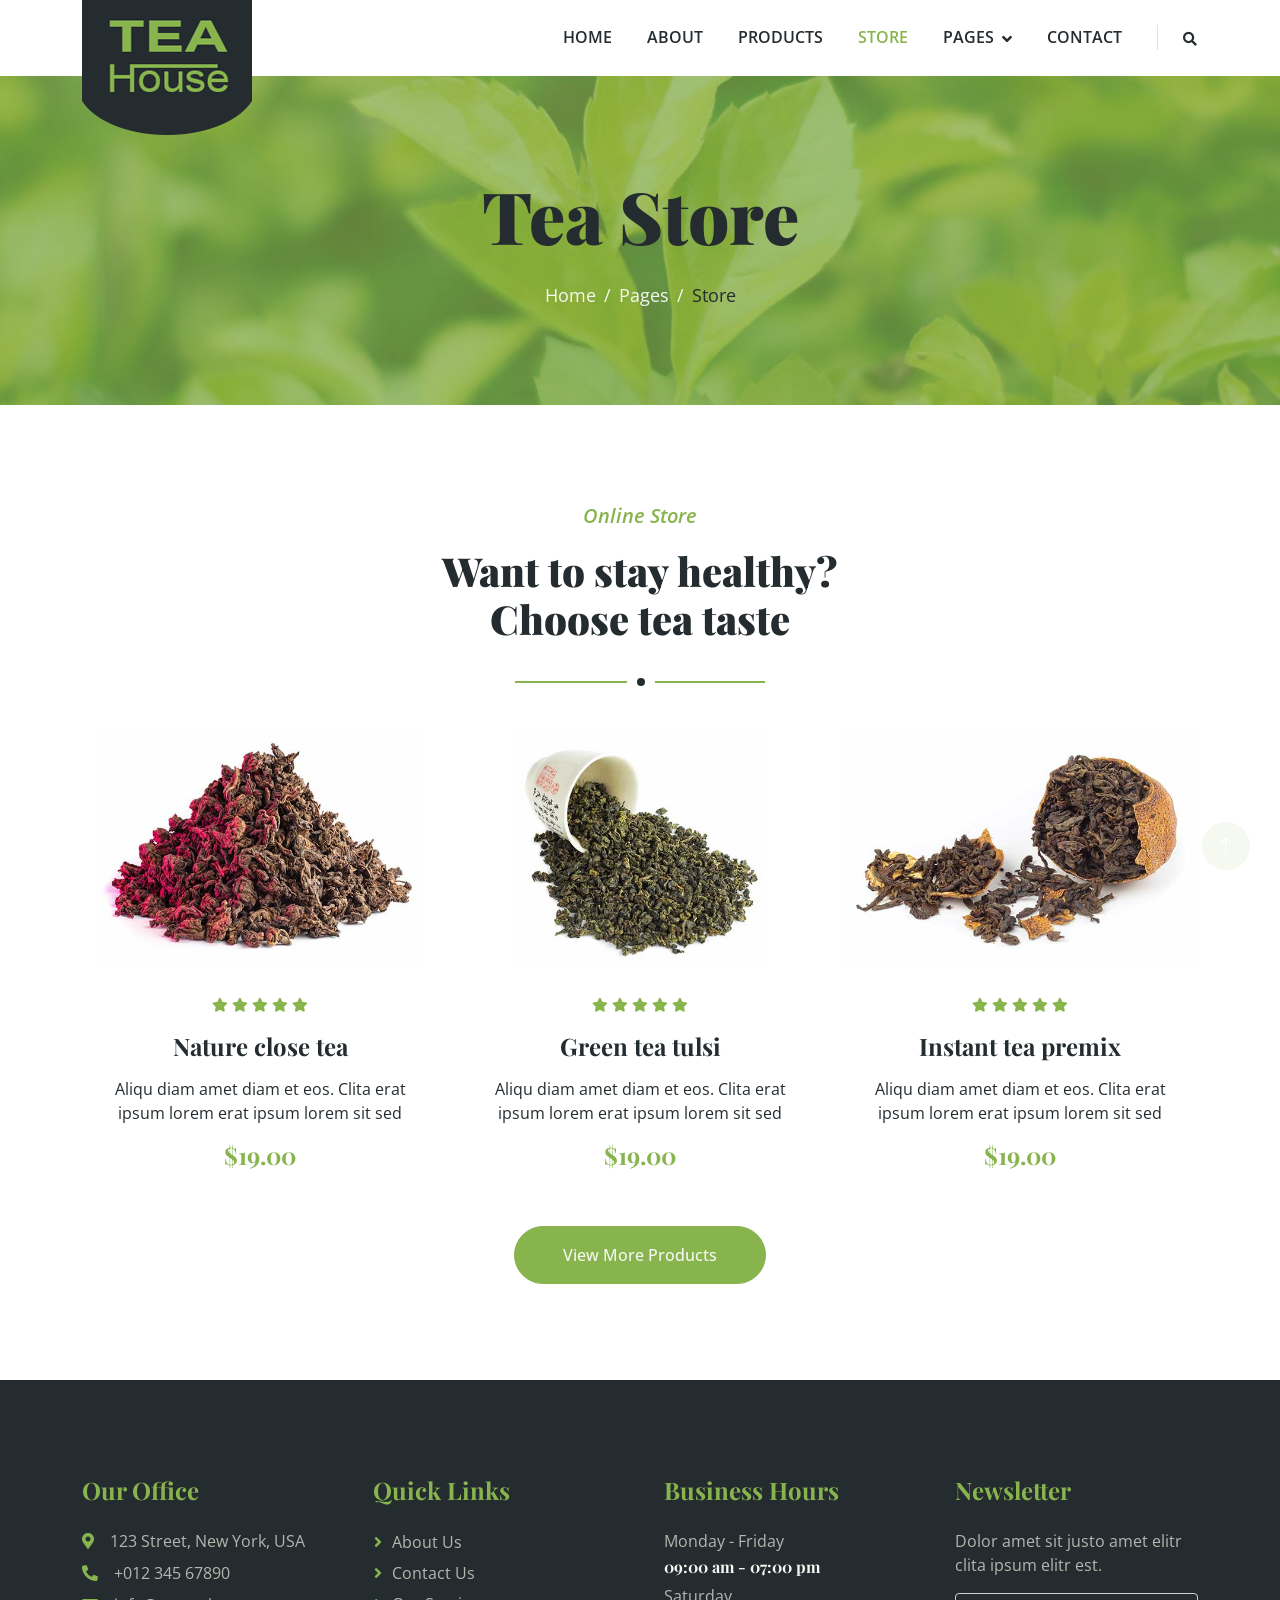
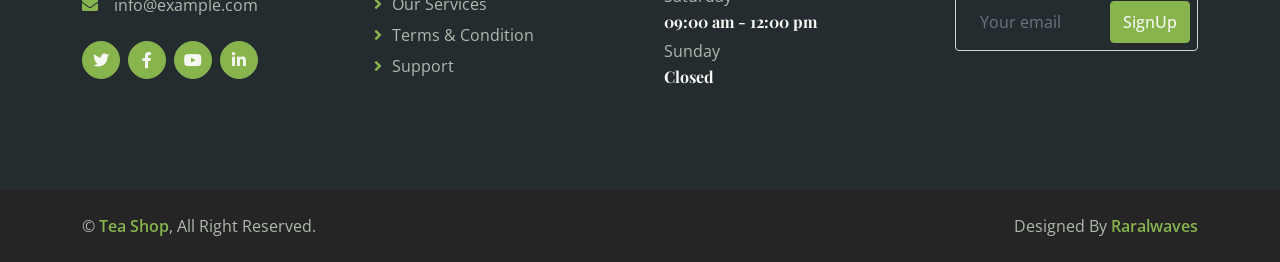
<file: store.html>
<!DOCTYPE html>
<html lang="en">

<head>
    <meta charset="utf-8">
    <title>Tea House</title>
    <meta content="width=device-width, initial-scale=1.0" name="viewport">
    <meta content="" name="keywords">
    <meta content="" name="description">

    <!-- Favicon -->
    <link href="img/favicon.ico" rel="icon">

    <!-- Google Web Fonts -->
    <link rel="preconnect" href="https://fonts.googleapis.com">
    <link rel="preconnect" href="https://fonts.gstatic.com" crossorigin>
    <link href="https://fonts.googleapis.com/css2?family=Open+Sans:wght@400;600&family=Playfair+Display:wght@700;900&display=swap" rel="stylesheet">

    <!-- Icon Font Stylesheet -->
    <link href="https://cdnjs.cloudflare.com/ajax/libs/font-awesome/5.10.0/css/all.min.css" rel="stylesheet">
    <link href="https://cdn.jsdelivr.net/npm/bootstrap-icons@1.4.1/font/bootstrap-icons.css" rel="stylesheet">

    <!-- Libraries Stylesheet -->
    <link href="lib/animate/animate.min.css" rel="stylesheet">
    <link href="lib/owlcarousel/assets/owl.carousel.min.css" rel="stylesheet">

    <!-- Customized Bootstrap Stylesheet -->
    <link href="css/bootstrap.min.css" rel="stylesheet">

    <!-- Template Stylesheet -->
    <link href="css/style.css" rel="stylesheet">
</head>

<body>
    <!-- Spinner Start -->
    <div id="spinner" class="show bg-white position-fixed translate-middle w-100 vh-100 top-50 start-50 d-flex align-items-center justify-content-center">
        <div class="spinner-border text-primary" role="status" style="width: 3rem; height: 3rem;"></div>
    </div>
    <!-- Spinner End -->

    
    <!-- Navbar Start -->
    <div class="container-fluid bg-white sticky-top">
        <div class="container">
            <nav class="navbar navbar-expand-lg bg-white navbar-light py-2 py-lg-0">
                <a href="index.html" class="navbar-brand">
                    <img class="img-fluid" src="img/logo.png" alt="Logo">
                </a>
                <button type="button" class="navbar-toggler ms-auto me-0" data-bs-toggle="collapse" data-bs-target="#navbarCollapse">
                    <span class="navbar-toggler-icon"></span>
                </button>
                <div class="collapse navbar-collapse" id="navbarCollapse">
                    <div class="navbar-nav ms-auto">
                        <a href="index.html" class="nav-item nav-link">Home</a>
                        <a href="about.html" class="nav-item nav-link">About</a>
                        <a href="product.html" class="nav-item nav-link">Products</a>
                        <a href="store.html" class="nav-item nav-link active">Store</a>
                        <div class="nav-item dropdown">
                            <a href="#" class="nav-link dropdown-toggle" data-bs-toggle="dropdown">Pages</a>
                            <div class="dropdown-menu bg-light rounded-0 m-0">
                                <a href="feature.html" class="dropdown-item">Features</a>
                                <a href="blog.html" class="dropdown-item">Blog Article</a>
                                <a href="testimonial.html" class="dropdown-item">Testimonial</a>
                                <a href="404.html" class="dropdown-item">404 Page</a>
                            </div>
                        </div>
                        <a href="contact.html" class="nav-item nav-link">Contact</a>
                    </div>
                    <div class="border-start ps-4 d-none d-lg-block">
                        <button type="button" class="btn btn-sm p-0"><i class="fa fa-search"></i></button>
                    </div>
                </div>
            </nav>
        </div>
    </div>
    <!-- Navbar End -->


    <!-- Page Header Start -->
    <div class="container-fluid page-header py-5 mb-5 wow fadeIn" data-wow-delay="0.1s">
        <div class="container text-center py-5">
            <h1 class="display-2 text-dark mb-4 animated slideInDown">Tea Store</h1>
            <nav aria-label="breadcrumb animated slideInDown">
                <ol class="breadcrumb justify-content-center mb-0">
                    <li class="breadcrumb-item"><a href="#">Home</a></li>
                    <li class="breadcrumb-item"><a href="#">Pages</a></li>
                    <li class="breadcrumb-item text-dark" aria-current="page">Store</li>
                </ol>
            </nav>
        </div>
    </div>
    <!-- Page Header End -->


    <!-- Store Start -->
    <div class="container-xxl py-5">
        <div class="container">
            <div class="section-title text-center mx-auto wow fadeInUp" data-wow-delay="0.1s" style="max-width: 500px;">
                <p class="fs-5 fw-medium fst-italic text-primary">Online Store</p>
                <h1 class="display-6">Want to stay healthy? Choose tea taste</h1>
            </div>
            <div class="row g-4">
                <div class="col-lg-4 col-md-6 wow fadeInUp" data-wow-delay="0.1s">
                    <div class="store-item position-relative text-center">
                        <img class="img-fluid" src="img/store-product-1.jpg" alt="">
                        <div class="p-4">
                            <div class="text-center mb-3">
                                <small class="fa fa-star text-primary"></small>
                                <small class="fa fa-star text-primary"></small>
                                <small class="fa fa-star text-primary"></small>
                                <small class="fa fa-star text-primary"></small>
                                <small class="fa fa-star text-primary"></small>
                            </div>
                            <h4 class="mb-3">Nature close tea</h4>
                            <p>Aliqu diam amet diam et eos. Clita erat ipsum lorem erat ipsum lorem sit sed</p>
                            <h4 class="text-primary">$19.00</h4>
                        </div>
                        <div class="store-overlay">
                            <a href="" class="btn btn-primary rounded-pill py-2 px-4 m-2">More Detail <i class="fa fa-arrow-right ms-2"></i></a>
                            <a href="" class="btn btn-dark rounded-pill py-2 px-4 m-2">Add to Cart <i class="fa fa-cart-plus ms-2"></i></a>
                        </div>
                    </div>
                </div>
                <div class="col-lg-4 col-md-6 wow fadeInUp" data-wow-delay="0.3s">
                    <div class="store-item position-relative text-center">
                        <img class="img-fluid" src="img/store-product-2.jpg" alt="">
                        <div class="p-4">
                            <div class="text-center mb-3">
                                <small class="fa fa-star text-primary"></small>
                                <small class="fa fa-star text-primary"></small>
                                <small class="fa fa-star text-primary"></small>
                                <small class="fa fa-star text-primary"></small>
                                <small class="fa fa-star text-primary"></small>
                            </div>
                            <h4 class="mb-3">Green tea tulsi</h4>
                            <p>Aliqu diam amet diam et eos. Clita erat ipsum lorem erat ipsum lorem sit sed</p>
                            <h4 class="text-primary">$19.00</h4>
                        </div>
                        <div class="store-overlay">
                            <a href="" class="btn btn-primary rounded-pill py-2 px-4 m-2">More Detail <i class="fa fa-arrow-right ms-2"></i></a>
                            <a href="" class="btn btn-dark rounded-pill py-2 px-4 m-2">Add to Cart <i class="fa fa-cart-plus ms-2"></i></a>
                        </div>
                    </div>
                </div>
                <div class="col-lg-4 col-md-6 wow fadeInUp" data-wow-delay="0.5s">
                    <div class="store-item position-relative text-center">
                        <img class="img-fluid" src="img/store-product-3.jpg" alt="">
                        <div class="p-4">
                            <div class="text-center mb-3">
                                <small class="fa fa-star text-primary"></small>
                                <small class="fa fa-star text-primary"></small>
                                <small class="fa fa-star text-primary"></small>
                                <small class="fa fa-star text-primary"></small>
                                <small class="fa fa-star text-primary"></small>
                            </div>
                            <h4 class="mb-3">Instant tea premix</h4>
                            <p>Aliqu diam amet diam et eos. Clita erat ipsum lorem erat ipsum lorem sit sed</p>
                            <h4 class="text-primary">$19.00</h4>
                        </div>
                        <div class="store-overlay">
                            <a href="" class="btn btn-primary rounded-pill py-2 px-4 m-2">More Detail <i class="fa fa-arrow-right ms-2"></i></a>
                            <a href="" class="btn btn-dark rounded-pill py-2 px-4 m-2">Add to Cart <i class="fa fa-cart-plus ms-2"></i></a>
                        </div>
                    </div>
                </div>
                <div class="col-12 text-center wow fadeInUp" data-wow-delay="0.1s">
                    <a href="" class="btn btn-primary rounded-pill py-3 px-5">View More Products</a>
                </div>
            </div>
        </div>
    </div>
    <!-- Store End -->


    <!-- Footer Start -->
    <div class="container-fluid bg-dark footer mt-5 py-5 wow fadeIn" data-wow-delay="0.1s">
        <div class="container py-5">
            <div class="row g-5">
                <div class="col-lg-3 col-md-6">
                    <h4 class="text-primary mb-4">Our Office</h4>
                    <p class="mb-2"><i class="fa fa-map-marker-alt text-primary me-3"></i>123 Street, New York, USA</p>
                    <p class="mb-2"><i class="fa fa-phone-alt text-primary me-3"></i>+012 345 67890</p>
                    <p class="mb-2"><i class="fa fa-envelope text-primary me-3"></i>info@example.com</p>
                    <div class="d-flex pt-3">
                        <a class="btn btn-square btn-primary rounded-circle me-2" href=""><i class="fab fa-twitter"></i></a>
                        <a class="btn btn-square btn-primary rounded-circle me-2" href=""><i class="fab fa-facebook-f"></i></a>
                        <a class="btn btn-square btn-primary rounded-circle me-2" href=""><i class="fab fa-youtube"></i></a>
                        <a class="btn btn-square btn-primary rounded-circle me-2" href=""><i class="fab fa-linkedin-in"></i></a>
                    </div>
                </div>
                <div class="col-lg-3 col-md-6">
                    <h4 class="text-primary mb-4">Quick Links</h4>
                    <a class="btn btn-link" href="">About Us</a>
                    <a class="btn btn-link" href="">Contact Us</a>
                    <a class="btn btn-link" href="">Our Services</a>
                    <a class="btn btn-link" href="">Terms & Condition</a>
                    <a class="btn btn-link" href="">Support</a>
                </div>
                <div class="col-lg-3 col-md-6">
                    <h4 class="text-primary mb-4">Business Hours</h4>
                    <p class="mb-1">Monday - Friday</p>
                    <h6 class="text-light">09:00 am - 07:00 pm</h6>
                    <p class="mb-1">Saturday</p>
                    <h6 class="text-light">09:00 am - 12:00 pm</h6>
                    <p class="mb-1">Sunday</p>
                    <h6 class="text-light">Closed</h6>
                </div>
                <div class="col-lg-3 col-md-6">
                    <h4 class="text-primary mb-4">Newsletter</h4>
                    <p>Dolor amet sit justo amet elitr clita ipsum elitr est.</p>
                    <div class="position-relative w-100">
                        <input class="form-control bg-transparent w-100 py-3 ps-4 pe-5" type="text" placeholder="Your email">
                        <button type="button" class="btn btn-primary py-2 position-absolute top-0 end-0 mt-2 me-2">SignUp</button>
                    </div>
                </div>
            </div>
        </div>
    </div>
    <!-- Footer End -->


    <!-- Copyright Start -->
    <div class="container-fluid copyright py-4">
        <div class="container">
            <div class="row">
                <div class="col-md-6 text-center text-md-start mb-3 mb-md-0">
                       &copy; <a class="fw-medium" href="#">Tea Shop</a>, All Right Reserved.
                </div>
                <div class="col-md-6 text-center text-md-end">
                 
                    Designed By <a class="fw-medium" href="https://raralwavessolutions.co.ke/">Raralwaves</a>
                </div>
            </div>
        </div>
    </div>
    <!-- Copyright End -->


    <!-- Back to Top -->
    <a href="#" class="btn btn-lg btn-primary btn-lg-square rounded-circle back-to-top"><i class="bi bi-arrow-up"></i></a>


    <!-- JavaScript Libraries -->
    <script src="https://ajax.googleapis.com/ajax/libs/jquery/3.6.1/jquery.min.js"></script>
    <script src="https://cdn.jsdelivr.net/npm/bootstrap@5.0.0/dist/js/bootstrap.bundle.min.js"></script>
    <script src="lib/wow/wow.min.js"></script>
    <script src="lib/easing/easing.min.js"></script>
    <script src="lib/waypoints/waypoints.min.js"></script>
    <script src="lib/owlcarousel/owl.carousel.min.js"></script>

    <!-- Template Javascript -->
    <script src="js/main.js"></script>
</body>


</html>
</file>
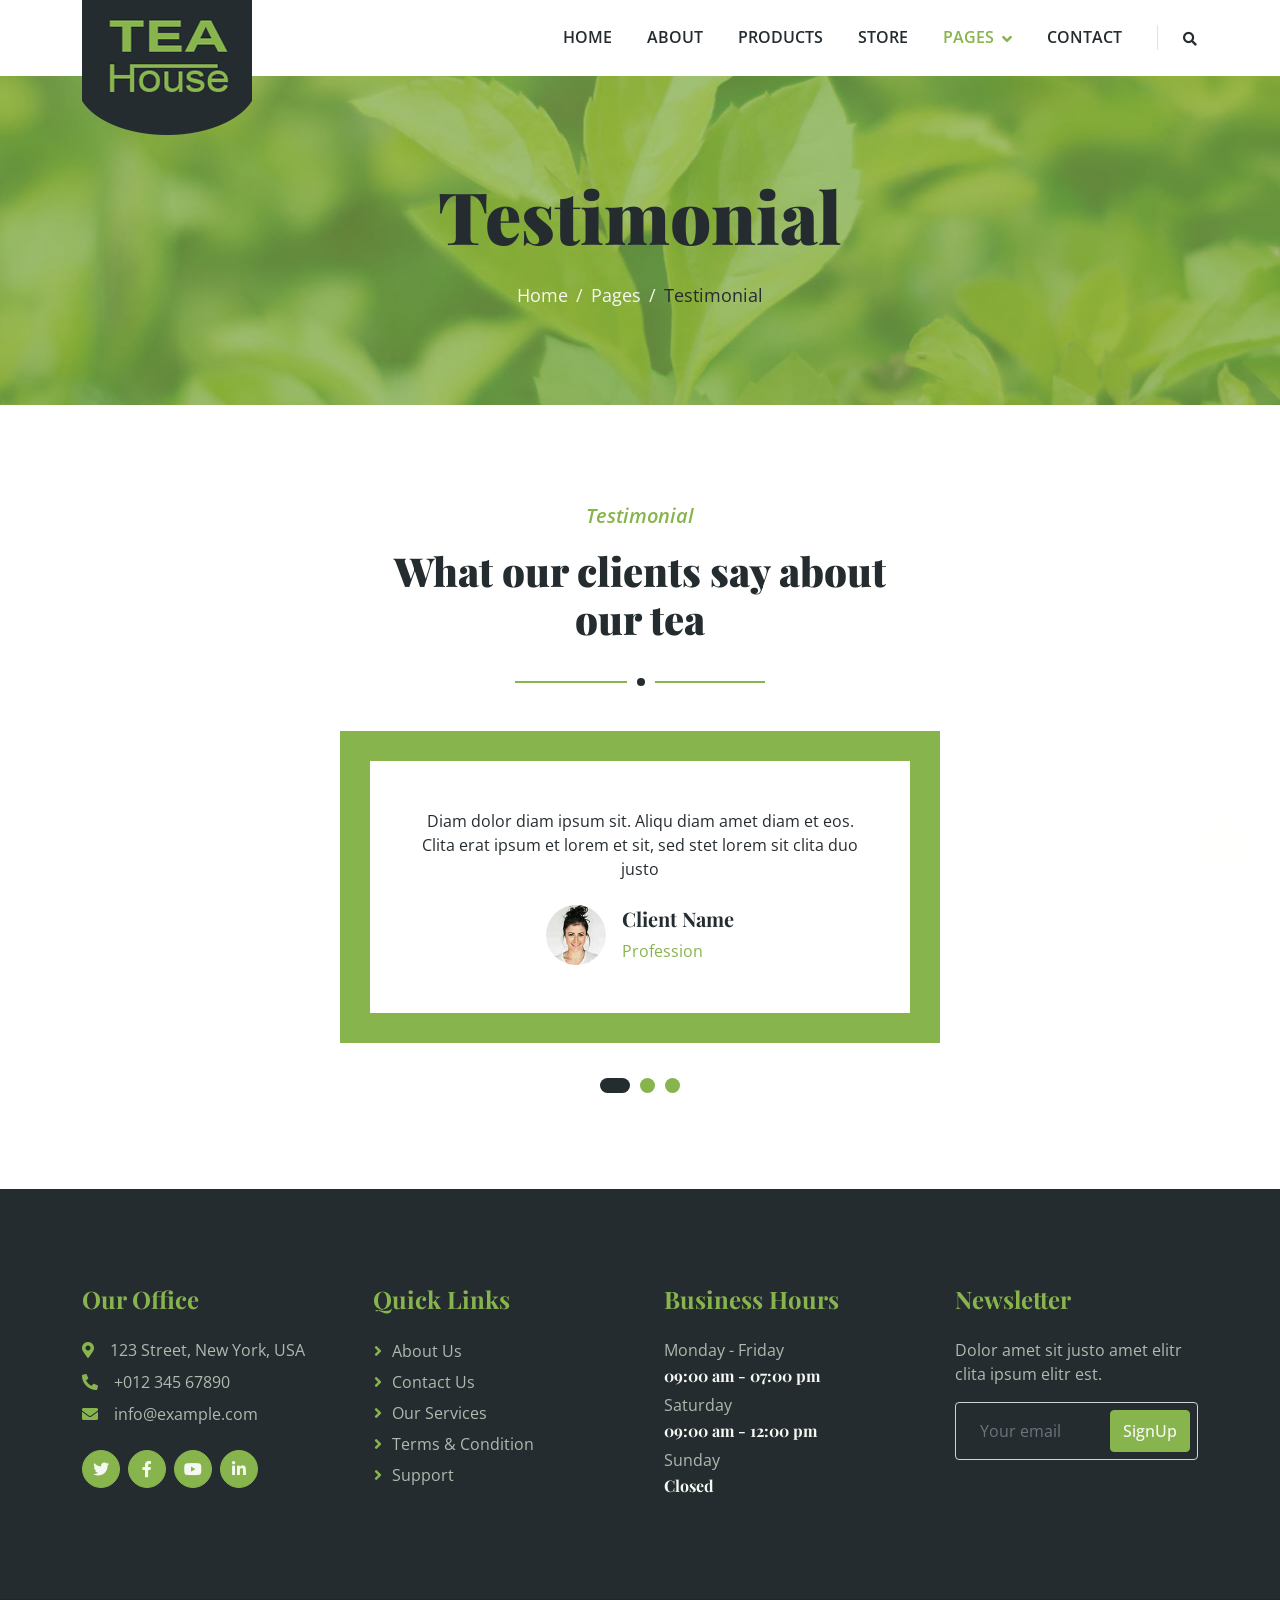
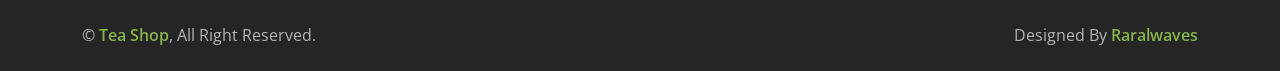
<file: testimonial.html>
<!DOCTYPE html>
<html lang="en">

<head>
    <meta charset="utf-8">
    <title>Tea House</title>
    <meta content="width=device-width, initial-scale=1.0" name="viewport">
    <meta content="" name="keywords">
    <meta content="" name="description">

    <!-- Favicon -->
    <link href="img/favicon.ico" rel="icon">

    <!-- Google Web Fonts -->
    <link rel="preconnect" href="https://fonts.googleapis.com">
    <link rel="preconnect" href="https://fonts.gstatic.com" crossorigin>
    <link href="https://fonts.googleapis.com/css2?family=Open+Sans:wght@400;600&family=Playfair+Display:wght@700;900&display=swap" rel="stylesheet">

    <!-- Icon Font Stylesheet -->
    <link href="https://cdnjs.cloudflare.com/ajax/libs/font-awesome/5.10.0/css/all.min.css" rel="stylesheet">
    <link href="https://cdn.jsdelivr.net/npm/bootstrap-icons@1.4.1/font/bootstrap-icons.css" rel="stylesheet">

    <!-- Libraries Stylesheet -->
    <link href="lib/animate/animate.min.css" rel="stylesheet">
    <link href="lib/owlcarousel/assets/owl.carousel.min.css" rel="stylesheet">

    <!-- Customized Bootstrap Stylesheet -->
    <link href="css/bootstrap.min.css" rel="stylesheet">

    <!-- Template Stylesheet -->
    <link href="css/style.css" rel="stylesheet">
</head>

<body>
    <!-- Spinner Start -->
    <div id="spinner" class="show bg-white position-fixed translate-middle w-100 vh-100 top-50 start-50 d-flex align-items-center justify-content-center">
        <div class="spinner-border text-primary" role="status" style="width: 3rem; height: 3rem;"></div>
    </div>
    <!-- Spinner End -->

    
    <!-- Navbar Start -->
    <div class="container-fluid bg-white sticky-top">
        <div class="container">
            <nav class="navbar navbar-expand-lg bg-white navbar-light py-2 py-lg-0">
                <a href="index.html" class="navbar-brand">
                    <img class="img-fluid" src="img/logo.png" alt="Logo">
                </a>
                <button type="button" class="navbar-toggler ms-auto me-0" data-bs-toggle="collapse" data-bs-target="#navbarCollapse">
                    <span class="navbar-toggler-icon"></span>
                </button>
                <div class="collapse navbar-collapse" id="navbarCollapse">
                    <div class="navbar-nav ms-auto">
                        <a href="index.html" class="nav-item nav-link">Home</a>
                        <a href="about.html" class="nav-item nav-link">About</a>
                        <a href="product.html" class="nav-item nav-link">Products</a>
                        <a href="store.html" class="nav-item nav-link">Store</a>
                        <div class="nav-item dropdown">
                            <a href="#" class="nav-link dropdown-toggle active" data-bs-toggle="dropdown">Pages</a>
                            <div class="dropdown-menu bg-light rounded-0 m-0">
                                <a href="feature.html" class="dropdown-item">Features</a>
                                <a href="blog.html" class="dropdown-item">Blog Article</a>
                                <a href="testimonial.html" class="dropdown-item active">Testimonial</a>
                                <a href="404.html" class="dropdown-item">404 Page</a>
                            </div>
                        </div>
                        <a href="contact.html" class="nav-item nav-link">Contact</a>
                    </div>
                    <div class="border-start ps-4 d-none d-lg-block">
                        <button type="button" class="btn btn-sm p-0"><i class="fa fa-search"></i></button>
                    </div>
                </div>
            </nav>
        </div>
    </div>
    <!-- Navbar End -->


    <!-- Page Header Start -->
    <div class="container-fluid page-header py-5 mb-5 wow fadeIn" data-wow-delay="0.1s">
        <div class="container text-center py-5">
            <h1 class="display-2 text-dark mb-4 animated slideInDown">Testimonial</h1>
            <nav aria-label="breadcrumb animated slideInDown">
                <ol class="breadcrumb justify-content-center mb-0">
                    <li class="breadcrumb-item"><a href="#">Home</a></li>
                    <li class="breadcrumb-item"><a href="#">Pages</a></li>
                    <li class="breadcrumb-item text-dark" aria-current="page">Testimonial</li>
                </ol>
            </nav>
        </div>
    </div>
    <!-- Page Header End -->


    <!-- Testimonial Start -->
    <div class="container-fluid py-5">
        <div class="container">
            <div class="section-title text-center mx-auto wow fadeInUp" data-wow-delay="0.1s" style="max-width: 500px;">
                <p class="fs-5 fw-medium fst-italic text-primary">Testimonial</p>
                <h1 class="display-6">What our clients say about our tea</h1>
            </div>
            <div class="owl-carousel testimonial-carousel wow fadeInUp" data-wow-delay="0.5s">
                <div class="testimonial-item p-4 p-lg-5">
                    <p class="mb-4">Diam dolor diam ipsum sit. Aliqu diam amet diam et eos. Clita erat ipsum et lorem et sit, sed stet lorem sit clita duo justo</p>
                    <div class="d-flex align-items-center justify-content-center">
                        <img class="img-fluid flex-shrink-0" src="img/testimonial-1.jpg" alt="">
                        <div class="text-start ms-3">
                            <h5>Client Name</h5>
                            <span class="text-primary">Profession</span>
                        </div>
                    </div>
                </div>
                <div class="testimonial-item p-4 p-lg-5">
                    <p class="mb-4">Diam dolor diam ipsum sit. Aliqu diam amet diam et eos. Clita erat ipsum et lorem et sit, sed stet lorem sit clita duo justo</p>
                    <div class="d-flex align-items-center justify-content-center">
                        <img class="img-fluid flex-shrink-0" src="img/testimonial-2.jpg" alt="">
                        <div class="text-start ms-3">
                            <h5>Client Name</h5>
                            <span class="text-primary">Profession</span>
                        </div>
                    </div>
                </div>
                <div class="testimonial-item p-4 p-lg-5">
                    <p class="mb-4">Diam dolor diam ipsum sit. Aliqu diam amet diam et eos. Clita erat ipsum et lorem et sit, sed stet lorem sit clita duo justo</p>
                    <div class="d-flex align-items-center justify-content-center">
                        <img class="img-fluid flex-shrink-0" src="img/testimonial-3.jpg" alt="">
                        <div class="text-start ms-3">
                            <h5>Client Name</h5>
                            <span class="text-primary">Profession</span>
                        </div>
                    </div>
                </div>
            </div>
        </div>
    </div>
    <!-- Testimonial End -->

    <!-- Footer Start -->
    <div class="container-fluid bg-dark footer mt-5 py-5 wow fadeIn" data-wow-delay="0.1s">
        <div class="container py-5">
            <div class="row g-5">
                <div class="col-lg-3 col-md-6">
                    <h4 class="text-primary mb-4">Our Office</h4>
                    <p class="mb-2"><i class="fa fa-map-marker-alt text-primary me-3"></i>123 Street, New York, USA</p>
                    <p class="mb-2"><i class="fa fa-phone-alt text-primary me-3"></i>+012 345 67890</p>
                    <p class="mb-2"><i class="fa fa-envelope text-primary me-3"></i>info@example.com</p>
                    <div class="d-flex pt-3">
                        <a class="btn btn-square btn-primary rounded-circle me-2" href=""><i class="fab fa-twitter"></i></a>
                        <a class="btn btn-square btn-primary rounded-circle me-2" href=""><i class="fab fa-facebook-f"></i></a>
                        <a class="btn btn-square btn-primary rounded-circle me-2" href=""><i class="fab fa-youtube"></i></a>
                        <a class="btn btn-square btn-primary rounded-circle me-2" href=""><i class="fab fa-linkedin-in"></i></a>
                    </div>
                </div>
                <div class="col-lg-3 col-md-6">
                    <h4 class="text-primary mb-4">Quick Links</h4>
                    <a class="btn btn-link" href="">About Us</a>
                    <a class="btn btn-link" href="">Contact Us</a>
                    <a class="btn btn-link" href="">Our Services</a>
                    <a class="btn btn-link" href="">Terms & Condition</a>
                    <a class="btn btn-link" href="">Support</a>
                </div>
                <div class="col-lg-3 col-md-6">
                    <h4 class="text-primary mb-4">Business Hours</h4>
                    <p class="mb-1">Monday - Friday</p>
                    <h6 class="text-light">09:00 am - 07:00 pm</h6>
                    <p class="mb-1">Saturday</p>
                    <h6 class="text-light">09:00 am - 12:00 pm</h6>
                    <p class="mb-1">Sunday</p>
                    <h6 class="text-light">Closed</h6>
                </div>
                <div class="col-lg-3 col-md-6">
                    <h4 class="text-primary mb-4">Newsletter</h4>
                    <p>Dolor amet sit justo amet elitr clita ipsum elitr est.</p>
                    <div class="position-relative w-100">
                        <input class="form-control bg-transparent w-100 py-3 ps-4 pe-5" type="text" placeholder="Your email">
                        <button type="button" class="btn btn-primary py-2 position-absolute top-0 end-0 mt-2 me-2">SignUp</button>
                    </div>
                </div>
            </div>
        </div>
    </div>
    <!-- Footer End -->


    <!-- Copyright Start -->
    <div class="container-fluid copyright py-4">
        <div class="container">
            <div class="row">
                <div class="col-md-6 text-center text-md-start mb-3 mb-md-0">
                     &copy; <a class="fw-medium" href="#">Tea Shop</a>, All Right Reserved.
                </div>
                <div class="col-md-6 text-center text-md-end">
                 
                    Designed By <a class="fw-medium" href="https://raralwavessolutions.co.ke/">Raralwaves</a>
                </div>
            </div>
        </div>
    </div>
    <!-- Copyright End -->


    <!-- Back to Top -->
    <a href="#" class="btn btn-lg btn-primary btn-lg-square rounded-circle back-to-top"><i class="bi bi-arrow-up"></i></a>


    <!-- JavaScript Libraries -->
    <script src="https://ajax.googleapis.com/ajax/libs/jquery/3.6.1/jquery.min.js"></script>
    <script src="https://cdn.jsdelivr.net/npm/bootstrap@5.0.0/dist/js/bootstrap.bundle.min.js"></script>
    <script src="lib/wow/wow.min.js"></script>
    <script src="lib/easing/easing.min.js"></script>
    <script src="lib/waypoints/waypoints.min.js"></script>
    <script src="lib/owlcarousel/owl.carousel.min.js"></script>

    <!-- Template Javascript -->
    <script src="js/main.js"></script>
</body>


</html>
</file>
<file: css/style.css>
/********** Template CSS **********/
:root {
    --primary: #88B44E;
    --secondary: #FB9F38;
    --light: #F5F8F2;
    --dark: #252C30;
}

.back-to-top {
    position: fixed;
    display: none;
    right: 30px;
    bottom: 30px;
    z-index: 99;
}

.fw-medium {
    font-weight: 600;
}

.fw-bold {
    font-weight: 700;
}

.fw-black {
    font-weight: 900;
}


/*** Spinner ***/
#spinner {
    opacity: 0;
    visibility: hidden;
    transition: opacity .5s ease-out, visibility 0s linear .5s;
    z-index: 99999;
}

#spinner.show {
    transition: opacity .5s ease-out, visibility 0s linear 0s;
    visibility: visible;
    opacity: 1;
}


/*** Button ***/
.btn {
    transition: .5s;
    font-weight: 500;
}

.btn-primary,
.btn-outline-primary:hover {
    color: var(--light);
}

.btn-secondary,
.btn-outline-secondary:hover {
    color: var(--dark);
}

.btn-square {
    width: 38px;
    height: 38px;
}

.btn-sm-square {
    width: 32px;
    height: 32px;
}

.btn-lg-square {
    width: 48px;
    height: 48px;
}

.btn-square,
.btn-sm-square,
.btn-lg-square {
    padding: 0;
    display: flex;
    align-items: center;
    justify-content: center;
    font-weight: normal;
}


/*** Navbar ***/
.sticky-top {
    top: -150px;
    transition: .5s;
}

.navbar .navbar-brand {
    position: absolute;
    padding: 0;
    width: 170px;
    height: 135px;
    top: 0;
    left: 0;
}

.navbar .navbar-nav .nav-link {
    margin-right: 35px;
    padding: 25px 0;
    color: var(--dark);
    font-weight: 600;
    text-transform: uppercase;
    outline: none;
}

.navbar .navbar-nav .nav-link:hover,
.navbar .navbar-nav .nav-link.active {
    color: var(--primary);
}

.navbar .dropdown-toggle::after {
    border: none;
    content: "\f107";
    font-family: "Font Awesome 5 Free";
    font-weight: 900;
    vertical-align: middle;
    margin-left: 8px;
}

@media (max-width: 991.98px) {
    .navbar .navbar-brand {
        width: 126px;
        height: 100px;
    }

    .navbar .navbar-nav .nav-link  {
        margin-right: 0;
        padding: 10px 0;
    }

    .navbar .navbar-nav {
        margin-top: 75px;
        border-top: 1px solid #EEEEEE;
    }
}

@media (min-width: 992px) {
    .navbar .nav-item .dropdown-menu {
        display: block;
        border: none;
        margin-top: 0;
        top: 150%;
        opacity: 0;
        visibility: hidden;
        transition: .5s;
    }

    .navbar .nav-item:hover .dropdown-menu {
        top: 100%;
        visibility: visible;
        transition: .5s;
        opacity: 1;
    }
}


/*** Header ***/
.carousel-caption {
    top: 0;
    left: 0;
    right: 0;
    bottom: 0;
    display: flex;
    align-items: center;
    background: rgba(136, 180, 78, .7);
    z-index: 1;
}

.carousel-control-prev,
.carousel-control-next {
    width: 15%;
}

.carousel-control-prev-icon,
.carousel-control-next-icon {
    width: 3.5rem;
    height: 3.5rem;
    border-radius: 3.5rem;
    background-color: var(--dark);
    border: 15px solid var(--dark);
}

@media (max-width: 768px) {
    #header-carousel .carousel-item {
        position: relative;
        min-height: 450px;
    }
    
    #header-carousel .carousel-item img {
        position: absolute;
        width: 100%;
        height: 100%;
        object-fit: cover;
    }
}

.page-header {
    background: linear-gradient(rgba(136, 180, 78, .7), rgba(136, 180, 78, .7)), url(../img/carousel-1.jpg) center center no-repeat;
    background-size: cover;
}

.page-header .breadcrumb-item+.breadcrumb-item::before {
    color: var(--light);
}

.page-header .breadcrumb-item,
.page-header .breadcrumb-item a {
    font-size: 18px;
    color: var(--light);
}


/*** Section Title ***/
.section-title {
    position: relative;
    margin-bottom: 3rem;
    padding-bottom: 2rem;
}

.section-title::before {
    position: absolute;
    content: "";
    width: 50%;
    height: 2px;
    bottom: 0;
    left: 0;
    background: var(--primary);
}

.section-title::after {
    position: absolute;
    content: "";
    width: 28px;
    height: 28px;
    bottom: -13px;
    left: calc(25% - 13px);
    background: var(--dark);
    border: 10px solid #FFFFFF;
    border-radius: 28px;
}

.section-title.text-center::before {
    left: 25%;
}

.section-title.text-center::after {
    left: calc(50% - 13px);
}


/*** Products ***/
.product {
    background: linear-gradient(rgba(136, 180, 78, .1), rgba(136, 180, 78, .1)), url(../img/product-bg.png) left bottom no-repeat;
    background-size: auto;
}

.product-carousel .owl-nav {
    display: flex;
    justify-content: center;
    margin-top: 30px;
}

.product-carousel .owl-nav .owl-prev,
.product-carousel .owl-nav .owl-next {
    margin: 0 10px;
    width: 55px;
    height: 55px;
    display: flex;
    align-items: center;
    justify-content: center;
    color: #FFFFFF;
    background: var(--primary);
    border-radius: 55px;
    box-shadow: 0 0 45px rgba(0, 0, 0, .15);
    font-size: 25px;
    transition: .5s;
}

.product-carousel .owl-nav .owl-prev:hover,
.product-carousel .owl-nav .owl-next:hover {
    background: #FFFFFF;
    color: var(--primary);
}


/*** About ***/
.video {
    background: linear-gradient(rgba(136, 180, 78, .85), rgba(136, 180, 78, .85)), url(../img/video-bg.jpg) center center no-repeat;
    background-size: cover;
}

.btn-play {
    position: relative;
    display: block;
    box-sizing: content-box;
    width: 65px;
    height: 75px;
    border-radius: 100%;
    border: none;
    outline: none !important;
    padding: 28px 30px 30px 38px;
    background: #FFFFFF;
}

.btn-play:before {
    content: "";
    position: absolute;
    z-index: 0;
    left: 50%;
    top: 50%;
    transform: translateX(-50%) translateY(-50%);
    display: block;
    width: 120px;
    height: 120px;
    background: #FFFFFF;
    border-radius: 100%;
    animation: pulse-border 1500ms ease-out infinite;
}

.btn-play:after {
    content: "";
    position: absolute;
    z-index: 1;
    left: 50%;
    top: 50%;
    transform: translateX(-50%) translateY(-50%);
    display: block;
    width: 120px;
    height: 120px;
    background: #FFFFFF;
    border-radius: 100%;
    transition: all 200ms;
}

.btn-play span {
    display: block;
    position: relative;
    z-index: 3;
    width: 0;
    height: 0;
    left: 13px;
    border-left: 40px solid var(--primary);
    border-top: 28px solid transparent;
    border-bottom: 28px solid transparent;
}

@keyframes pulse-border {
    0% {
        transform: translateX(-50%) translateY(-50%) translateZ(0) scale(1);
        opacity: 1;
    }

    100% {
        transform: translateX(-50%) translateY(-50%) translateZ(0) scale(2);
        opacity: 0;
    }
}

.modal-video .modal-dialog {
    position: relative;
    max-width: 800px;
    margin: 60px auto 0 auto;
}

.modal-video .modal-body {
    position: relative;
    padding: 0px;
}

.modal-video .close {
    position: absolute;
    width: 30px;
    height: 30px;
    right: 0px;
    top: -30px;
    z-index: 999;
    font-size: 30px;
    font-weight: normal;
    color: #FFFFFF;
    background: #000000;
    opacity: 1;
}


/*** Store ***/
.store-item .store-overlay {
    position: absolute;
    top: 0;
    left: 0;
    width: 100%;
    height: 100%;
    display: flex;
    flex-direction: column;
    align-items: center;
    justify-content: center;
    background: rgba(138, 180, 78, .3);
    opacity: 0;
    transition: .5s;
}

.store-item:hover .store-overlay {
    opacity: 1;
}


/*** Contact ***/
.contact .btn-square {
    width: 100px;
    height: 100px;
    border: 20px solid var(--light);
    background: var(--primary);
    border-radius: 50px;
}


/*** Testimonial ***/
.testimonial {
    background: linear-gradient(rgba(136, 180, 78, .85), rgba(136, 180, 78, .85)), url(../img/testimonial-bg.jpg) center center no-repeat;
    background-size: cover;
}

.testimonial-item {
    margin: 0 auto;
    max-width: 600px;
    text-align: center;
    background: #FFFFFF;
    border: 30px solid var(--primary);
}

.testimonial-item img {
    width: 60px !important;
    height: 60px !important;
    border-radius: 60px;
}

.testimonial-carousel .owl-dots {
    margin-top: 35px;
    display: flex;
    align-items: flex-end;
    justify-content: center;
}

.testimonial-carousel .owl-dot {
    position: relative;
    display: inline-block;
    margin: 0 5px;
    width: 15px;
    height: 15px;
    background: var(--primary);
    border-radius: 15px;
    transition: .5s;
}

.testimonial-carousel .owl-dot.active {
    width: 30px;
    background: var(--dark);
}


/*** Footer ***/
.footer {
    color: #B0B9AE;
}

.footer .btn.btn-link {
    display: block;
    margin-bottom: 5px;
    padding: 0;
    text-align: left;
    color: #B0B9AE;
    font-weight: normal;
    text-transform: capitalize;
    transition: .3s;
}

.footer .btn.btn-link::before {
    position: relative;
    content: "\f105";
    font-family: "Font Awesome 5 Free";
    font-weight: 900;
    color: var(--primary);
    margin-right: 10px;
}

.footer .btn.btn-link:hover {
    color: var(--light);
    letter-spacing: 1px;
    box-shadow: none;
}

.copyright {
    color: #B0B9AE;
}

.copyright {
    background: #252525;
}

.copyright a:hover {
    color: #FFFFFF !important;
}
</file>
